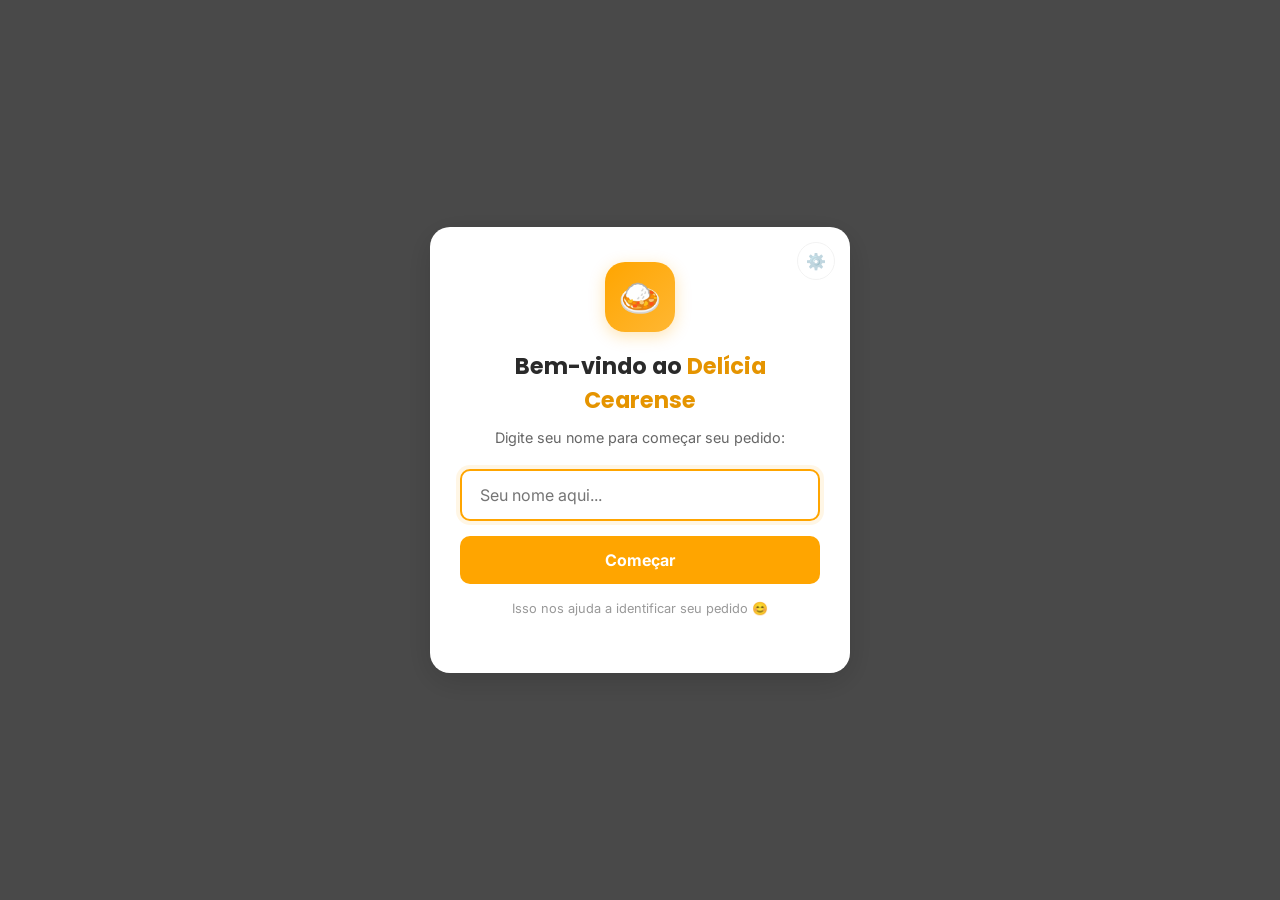
<file: index.html>
<!DOCTYPE html>
<html lang="pt-BR">
<head>
    <meta charset="UTF-8" />
    <meta name="viewport" content="width=device-width, initial-scale=1.0" />
    <title>Delícia Cearense - Self Service</title>
    <link rel="preconnect" href="https://fonts.googleapis.com">
    <link rel="preconnect" href="https://fonts.gstatic.com" crossorigin>
    <link href="https://fonts.googleapis.com/css2?family=Inter:wght@400;500;600;700;800;900&family=Poppins:wght@600;700;800&display=swap" rel="stylesheet">
    <link rel="stylesheet" href="style.css" />
</head>
<body>
    <!-- Modal de Nome do Cliente -->
    <div id="modal-nome" class="modal-nome">
        <div class="modal-nome-content modal-nome-com-admin">
            <!-- Botão admin no canto superior direito -->
            <a href="admin-login.html" class="admin-access-btn admin-access-modal" title="Área do Restaurante">
                <span class="admin-access-icon">⚙️</span>
            </a>
            
            <div class="modal-logo-circle">🍛</div>
            <h2>Bem-vindo ao <span>Delícia Cearense</span></h2>
            <p>Digite seu nome para começar seu pedido:</p>
            <input type="text" id="input-nome" placeholder="Seu nome aqui..." autofocus>
            <button onclick="salvarNome()" class="btn-confirmar-nome">Começar</button>
            <p style="font-size:0.8rem;color:#999;margin-top:15px;">
                Isso nos ajuda a identificar seu pedido 😊
            </p>
        </div>
    </div>

    <!-- Modal para Nome da Marmita -->
    <div id="modal-nome-marmita" class="modal-nome" style="display:none;">
        <div class="modal-nome-content">
            <h2>🍱 Nome da Marmita</h2>
            <p>Dê um nome para identificar esta marmita:</p>
            <input type="text" id="input-nome-marmita" placeholder="Ex: Marmita do João" autofocus>
            <div style="display:flex;gap:10px;margin-top:10px;">
                <button onclick="confirmarNomeMarmita()" class="btn-confirmar-nome" style="flex:2;">Confirmar</button>
                <button onclick="fecharModalNomeMarmita()" class="btn-cancelar-nome" style="flex:1;">Cancelar</button>
            </div>
        </div>
    </div>

    <!-- Modal de Confirmação -->
    <div id="modal-confirmacao" class="modal-nome" style="display:none;">
        <div class="modal-nome-content">
            <h2 id="confirmacao-titulo">❓ Tem certeza?</h2>
            <p id="confirmacao-mensagem">Deseja continuar?</p>
            <div style="display:flex;gap:10px;margin-top:10px;">
                <button id="confirmacao-sim" class="btn-confirmar-nome" style="flex:1;">Sim</button>
                <button id="confirmacao-nao" class="btn-cancelar-nome" style="flex:1;">Não</button>
            </div>
        </div>
    </div>

    <!-- Modal de Identificação (Empresa/Pessoa) -->
    <div id="modal-identificacao" class="modal-nome" style="display:none;">
        <div class="modal-nome-content modal-identificacao-content">
            <div class="identificacao-icone">💳</div>
            <h2>Como você vai pagar?</h2>
            <p>Escolha uma opção para continuar:</p>
            <div class="opcoes-pagamento">
                <button onclick="selecionarTipoPagamento('pessoa')" class="btn-opcao-pagamento">
                    <span class="opcao-icone">👤</span>
                    <span class="opcao-texto">
                        <strong>Pessoa Física</strong>
                        <small>Pagar na hora</small>
                    </span>
                </button>
                <button onclick="selecionarTipoPagamento('empresa')" class="btn-opcao-pagamento empresa">
                    <span class="opcao-icone">🏢</span>
                    <span class="opcao-texto">
                        <strong>Empresa</strong>
                        <small>Cobrança depois</small>
                    </span>
                </button>
            </div>
        </div>
    </div>

    <!-- Modal de Empresa -->
    <div id="modal-empresa" class="modal-nome" style="display:none;">
        <div class="modal-nome-content">
            <h2>🏢 Identificação da Empresa</h2>
            <p>Selecione sua empresa e confirme seu nome:</p>
            <div style="text-align:left;margin-top:20px;">
                <label class="modal-label">Empresa:</label>
                <select id="select-empresa-cliente" class="modal-input">
                    <option value="">Selecione sua empresa</option>
                </select>
                <label class="modal-label">Seu Nome:</label>
                <input type="text" id="input-nome-trabalhador" class="modal-input" placeholder="Digite seu nome completo">
            </div>
            <div style="display:flex;gap:10px;margin-top:15px;">
                <button onclick="confirmarEmpresa()" class="btn-confirmar-nome" style="flex:2;">Confirmar</button>
                <button onclick="fecharModalEmpresa()" class="btn-cancelar-nome" style="flex:1;">Cancelar</button>
            </div>
        </div>
    </div>

    <!-- Modal de Pagamento -->
    <div id="modal-pagamento" class="modal-nome" style="display:none;">
        <div class="modal-nome-content modal-pagamento-content">
            <div class="identificacao-icone">💳</div>
            <h2>Forma de Pagamento</h2>
            <p>Como você prefere pagar?</p>
            <div class="opcoes-pagamento">
                <button onclick="selecionarPagamento('Dinheiro')" class="btn-opcao-pagamento">
                    <span class="opcao-icone">💵</span>
                    <span class="opcao-texto">
                        <strong>Dinheiro</strong>
                        <small>Pagar na entrega/retirada</small>
                    </span>
                </button>
                <button onclick="selecionarPagamento('Cartão Débito')" class="btn-opcao-pagamento">
                    <span class="opcao-icone">💳</span>
                    <span class="opcao-texto">
                        <strong>Cartão Débito</strong>
                        <small>Maquininha na entrega</small>
                    </span>
                </button>
                <button onclick="selecionarPagamento('Cartão Crédito')" class="btn-opcao-pagamento">
                    <span class="opcao-icone">💳</span>
                    <span class="opcao-texto">
                        <strong>Cartão Crédito</strong>
                        <small>Maquininha na entrega</small>
                    </span>
                </button>
                <button onclick="selecionarPagamento('PIX')" class="btn-opcao-pagamento">
                    <span class="opcao-icone">📱</span>
                    <span class="opcao-texto">
                        <strong>PIX</strong>
                        <small>QR Code da maquininha</small>
                    </span>
                </button>
                <button onclick="selecionarPagamento('Vale Refeição')" class="btn-opcao-pagamento">
                    <span class="opcao-icone">🎫</span>
                    <span class="opcao-texto">
                        <strong>Vale Refeição</strong>
                        <small>Ticket, Sodexo, Alelo, VR</small>
                    </span>
                </button>
            </div>
        </div>
    </div>

    <!-- Modal de Entrega -->
    <div id="modal-entrega" class="modal-nome" style="display:none;">
        <div class="modal-nome-content modal-entrega-content">
            <div class="identificacao-icone">🛵</div>
            <h2>Como prefere receber?</h2>
            <p>Escolha uma opção:</p>
            <div class="opcoes-pagamento">
                <button onclick="selecionarEntrega('delivery')" class="btn-opcao-pagamento">
                    <span class="opcao-icone">🛵</span>
                    <span class="opcao-texto">
                        <strong>Delivery</strong>
                        <small>Entrega no endereço • Taxa R$ 3,00</small>
                    </span>
                </button>
                <button onclick="selecionarEntrega('retirada')" class="btn-opcao-pagamento empresa">
                    <span class="opcao-icone">🏃</span>
                    <span class="opcao-texto">
                        <strong>Retirar no local</strong>
                        <small>Você busca no restaurante</small>
                    </span>
                </button>
            </div>
        </div>
    </div>

    <!-- Modal de Endereço -->
    <div id="modal-endereco" class="modal-nome" style="display:none;">
        <div class="modal-nome-content">
            <div class="modal-logo-circle" style="background: linear-gradient(135deg, #2196F3, #42A5F5);">📍</div>
            <h2>Endereço de Entrega</h2>
            <p>Digite o endereço completo:</p>
            <div style="text-align:left;">
                <label class="modal-label">Endereço:</label>
                <input type="text" id="input-endereco" class="modal-input" placeholder="Ex: Rua Exemplo, Nº 123">
                
                <label class="modal-label">Bairro:</label>
                <input type="text" id="input-bairro" class="modal-input" placeholder="Ex: Centro">
                
                <label class="modal-label">Referência (opcional):</label>
                <input type="text" id="input-referencia" class="modal-input" placeholder="Ex: Próximo à praça">
            </div>
            <div style="display:flex;gap:10px;margin-top:15px;">
                <button onclick="confirmarEndereco()" class="btn-confirmar-nome" style="flex:2;">Confirmar</button>
                <button onclick="cancelarEndereco()" class="btn-cancelar-nome" style="flex:1;">Voltar</button>
            </div>
        </div>
    </div>

    <!-- CONTEÚDO PRINCIPAL -->
    <div id="conteudo-principal" style="display:none;">
        
        <!-- HEADER LARANJA -->
        <header class="main-header">
            <div class="header-top">
                <div class="header-info">
                    <span>📞 (85) 98965-6293</span>
                    <span class="status-badge">🟢 Aberto agora</span>
                </div>
                <a href="https://wa.me/5585989656293" target="_blank" class="header-whatsapp">
                    <span>💬</span> Encomendar agora
                </a>
            </div>
        </header>

        <!-- BANNER -->
        <div class="banner-restaurante">
            <div class="banner-content">
                <div class="banner-logo">🍛</div>
                <div class="banner-text">
                    <h1>Delícia <span>Cearense</span></h1>
                    <p>Comida caseira • Self-service • Sabor do Nordeste</p>
                </div>
            </div>
        </div>

        <!-- BARRA DE INFO -->
        <div class="info-bar">
            <div class="info-bar-content">
                <div class="info-left">
                    <h2>Olá, <strong id="nome-cliente-header">Cliente</strong>! 👋</h2>
                    <div class="info-tags">
                        <span class="tag">📅 <span id="data-display"></span></span>
                        <span class="tag">🍱 Pequena: R$ <span id="preco-pequena-display">15,00</span></span>
                        <span class="tag">🍱 Grande: R$ <span id="preco-grande-display">20,00</span></span>
                    </div>
                </div>
            </div>
        </div>

        <!-- LAYOUT PRINCIPAL -->
        <div class="main-layout-simple">
            <main id="cardapio-container">
                <div class="loading">Carregando cardápio...</div>
            </main>
        </div>
    </div>

    <!-- CARRINHO FLUTUANTE -->
    <div class="carrinho-flutuante-simple" id="carrinho-flutuante" onclick="abrirCarrinho()" style="display:none;">
        <div class="carrinho-flutuante-info">
            <span class="carrinho-icon">🛒</span>
            <div>
                <strong><span id="carrinho-count">0</span> itens no carrinho</strong>
                <small>Total: R$ <span id="total-carrinho-float">0.00</span></small>
            </div>
        </div>
        <span class="carrinho-flutuante-btn">Ver pedido →</span>
    </div>

    <!-- MODAL CARRINHO ESTILO APP -->
    <div id="modal-carrinho" class="modal-carrinho-app">
        <div class="carrinho-app-container">
            <div class="carrinho-app-header">
                <button class="carrinho-app-voltar" onclick="fecharCarrinho()">←</button>
                <div class="carrinho-app-titulo">
                    <h2>Seu Pedido</h2>
                    <span class="carrinho-app-count" id="carrinho-app-count">0 itens</span>
                </div>
                <button class="carrinho-app-limpar" onclick="limparCarrinho()" title="Limpar tudo">🗑️</button>
            </div>
            <div class="carrinho-app-conteudo" id="carrinho-itens"></div>
            <div class="carrinho-app-footer">
                <div class="carrinho-app-resumo">
                    <div class="resumo-linha">
                        <span>Subtotal</span>
                        <span>R$ <span id="subtotal-carrinho">0.00</span></span>
                    </div>
                    <div class="resumo-linha total">
                        <strong>Total</strong>
                        <strong>R$ <span id="total-carrinho">0.00</span></strong>
                    </div>
                </div>
                <button class="btn-finalizar-app" onclick="finalizarPedido()">
                    <span>Enviar no WhatsApp</span>
                    <span>📱</span>
                </button>
            </div>
        </div>
    </div>

    <!-- RODAPÉ (só aparece depois que o cliente digita o nome) -->
    <footer class="site-footer" id="site-footer" style="display:none;">
        <div class="footer-content">
            <p class="footer-text">
                © 2026 <strong>Delícia Cearense</strong> • Todos os direitos reservados
            </p>
            
            <div class="footer-social">
                <!-- INSTAGRAM -->
                <a href="https://www.instagram.com/delicia_cearense_" 
                   target="_blank" 
                   class="social-btn instagram" 
                   title="Siga no Instagram"
                   rel="noopener noreferrer">
                    <svg width="18" height="18" viewBox="0 0 24 24" fill="currentColor">
                        <path d="M12 2.163c3.204 0 3.584.012 4.85.07 3.252.148 4.771 1.691 4.919 4.919.058 1.265.069 1.645.069 4.849 0 3.205-.012 3.584-.069 4.849-.149 3.225-1.664 4.771-4.919 4.919-1.266.058-1.644.07-4.85.07-3.204 0-3.584-.012-4.849-.07-3.26-.149-4.771-1.699-4.919-4.92-.058-1.265-.07-1.644-.07-4.849 0-3.204.013-3.583.07-4.849.149-3.227 1.664-4.771 4.919-4.919 1.266-.057 1.645-.069 4.849-.069zm0-2.163c-3.259 0-3.667.014-4.947.072-4.358.2-6.78 2.618-6.98 6.98-.059 1.281-.073 1.689-.073 4.948 0 3.259.014 3.668.072 4.948.2 4.358 2.618 6.78 6.98 6.98 1.281.058 1.689.072 4.948.072 3.259 0 3.668-.014 4.948-.072 4.354-.2 6.782-2.618 6.979-6.98.059-1.28.073-1.689.073-4.948 0-3.259-.014-3.667-.072-4.947-.196-4.354-2.617-6.78-6.979-6.98-1.281-.059-1.69-.073-4.949-.073zm0 5.838c-3.403 0-6.162 2.759-6.162 6.162s2.759 6.163 6.162 6.163 6.162-2.759 6.162-6.163c0-3.403-2.759-6.162-6.162-6.162zm0 10.162c-2.209 0-4-1.79-4-4 0-2.209 1.791-4 4-4s4 1.791 4 4c0 2.21-1.791 4-4 4zm6.406-11.845c-.796 0-1.441.645-1.441 1.44s.645 1.44 1.441 1.44c.795 0 1.439-.645 1.439-1.44s-.644-1.44-1.439-1.44z"/>
                    </svg>
                    <span>Instagram</span>
                </a>
                
                <!-- GOOGLE AVALIAÇÕES -->
                <a href="https://share.google/a6Ff0yOl3BRc8FUWV" 
                   target="_blank" 
                   class="social-btn google" 
                   title="Avalie no Google"
                   rel="noopener noreferrer">
                    <svg width="18" height="18" viewBox="0 0 24 24" fill="currentColor">
                        <path d="M12.48 10.92v3.28h7.84c-.24 1.84-.853 3.187-1.787 4.133-1.147 1.147-2.933 2.4-6.053 2.4-4.827 0-8.6-3.893-8.6-8.72s3.773-8.72 8.6-8.72c2.6 0 4.507 1.027 5.907 2.347l2.307-2.307C18.747 1.44 16.133 0 12.48 0 5.867 0 .307 5.387.307 12s5.56 12 12.173 12c3.573 0 6.267-1.173 8.373-3.36 2.16-2.16 2.84-5.213 2.84-7.667 0-.76-.053-1.467-.173-2.053H12.48z"/>
                    </svg>
                    <span>Avaliar</span>
                </a>
                
                <!-- WHATSAPP -->
                <a href="https://wa.me/5585989656293" 
                   target="_blank" 
                   class="social-btn whatsapp" 
                   title="Fale conosco no WhatsApp"
                   rel="noopener noreferrer">
                    <svg width="18" height="18" viewBox="0 0 24 24" fill="currentColor">
                        <path d="M17.472 14.382c-.297-.149-1.758-.867-2.03-.967-.273-.099-.471-.148-.67.15-.197.297-.767.966-.94 1.164-.173.199-.347.223-.644.075-.297-.15-1.255-.463-2.39-1.475-.883-.788-1.48-1.761-1.653-2.059-.173-.297-.018-.458.13-.606.134-.133.298-.347.446-.52.149-.174.198-.298.298-.497.099-.198.05-.371-.025-.52-.075-.149-.669-1.612-.916-2.207-.242-.579-.487-.5-.669-.51-.173-.008-.371-.01-.57-.01-.198 0-.52.074-.792.372-.272.297-1.04 1.016-1.04 2.479 0 1.462 1.065 2.875 1.213 3.074.149.198 2.096 3.2 5.077 4.487.709.306 1.262.489 1.694.625.712.227 1.36.195 1.871.118.571-.085 1.758-.719 2.006-1.413.248-.694.248-1.289.173-1.413-.074-.124-.272-.198-.57-.347m-5.421 7.403h-.004a9.87 9.87 0 01-5.031-1.378l-.361-.214-3.741.982.998-3.648-.235-.374a9.86 9.86 0 01-1.51-5.26c.001-5.45 4.436-9.884 9.888-9.884 2.64 0 5.122 1.03 6.988 2.898a9.825 9.825 0 012.893 6.994c-.003 5.45-4.437 9.884-9.885 9.884m8.413-18.297A11.815 11.815 0 0012.05 0C5.495 0 .16 5.335.157 11.892c0 2.096.547 4.142 1.588 5.945L.057 24l6.305-1.654a11.882 11.882 0 005.683 1.448h.005c6.554 0 11.89-5.335 11.893-11.893a11.821 11.821 0 00-3.48-8.413z"/>
                    </svg>
                    <span>WhatsApp</span>
                </a>
            </div>
            
            <!-- Botão admin minimalista (só ícone) -->
            <a href="admin-login.html" class="admin-access-btn admin-access-minimal" title="Área do Restaurante">
                <span class="admin-access-icon">⚙️</span>
            </a>
        </div>
    </footer>

    <script src="script.js"></script>
</body>
</html>
</file>
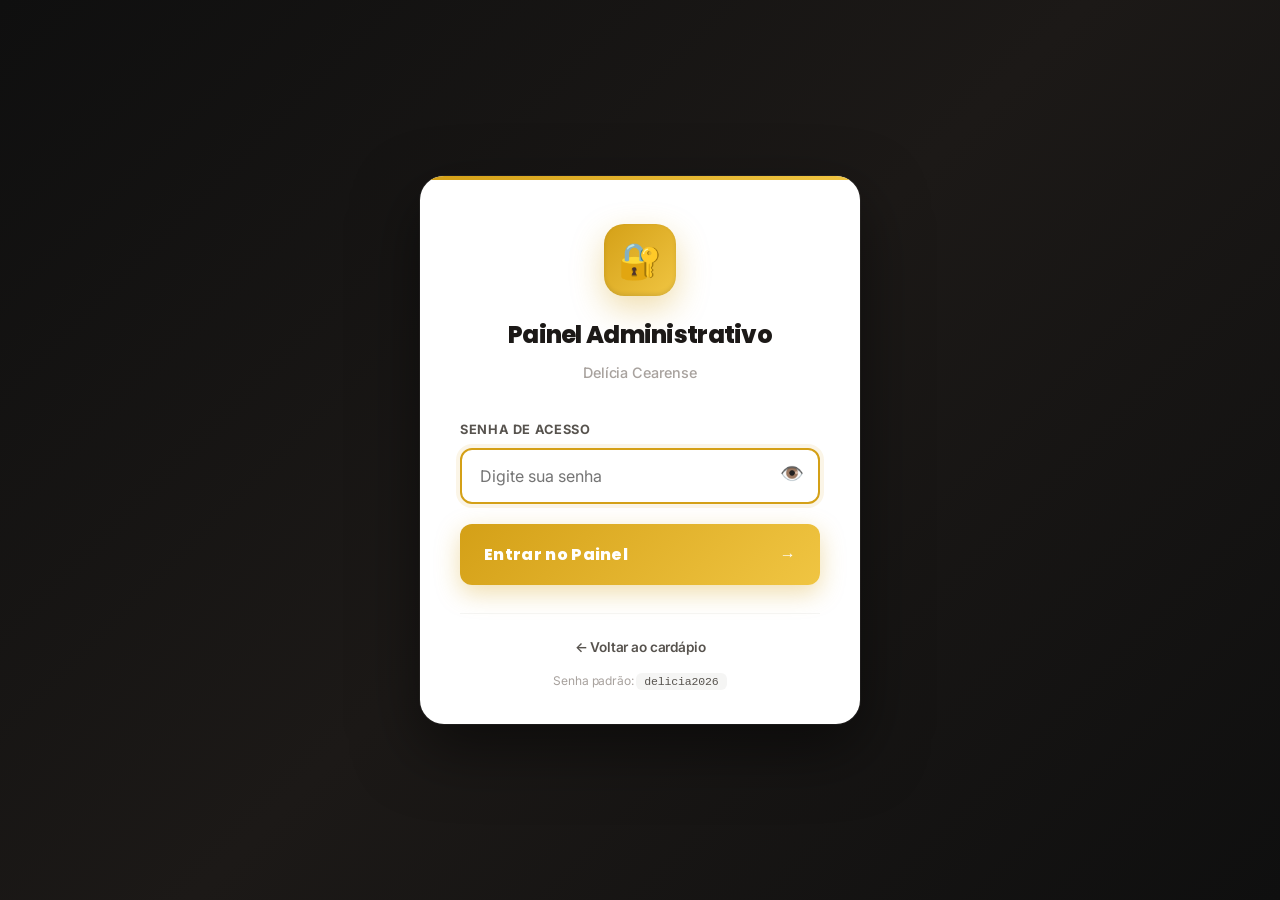
<file: admin-login.html>
<!DOCTYPE html>
<html lang="pt-BR">
<head>
    <meta charset="UTF-8" />
    <meta name="viewport" content="width=device-width, initial-scale=1.0" />
    <title>Login - Painel Administrativo</title>
    <link rel="preconnect" href="https://fonts.googleapis.com">
    <link rel="preconnect" href="https://fonts.gstatic.com" crossorigin>
    <link href="https://fonts.googleapis.com/css2?family=Inter:wght@400;500;600;700;800;900&family=Poppins:wght@600;700;800&display=swap" rel="stylesheet">
    <link rel="stylesheet" href="admin.css" />  <!-- ← ADMIN.CSS AQUI -->
</head>
<body class="login-page">
    <div class="login-container">
        <div class="login-card">
            <div class="login-logo">
                <div class="login-logo-icon">🔐</div>
                <h1>Painel Administrativo</h1>
                <p>Delícia Cearense</p>
            </div>
            
            <form id="login-form" onsubmit="fazerLogin(event)">
                <div class="login-field">
                    <label for="login-senha">Senha de Acesso</label>
                    <input 
                        type="password" 
                        id="login-senha" 
                        placeholder="Digite sua senha" 
                        autocomplete="current-password"
                        autofocus
                        required>
                    <span class="login-toggle-senha" onclick="toggleSenha()">👁️</span>
                </div>
                
                <div id="login-erro" class="login-erro" style="display:none;">
                    ❌ Senha incorreta. Tente novamente.
                </div>
                
                <button type="submit" class="btn-login">
                    <span>Entrar no Painel</span>
                    <span>→</span>
                </button>
            </form>
            
            <div class="login-footer">
                <a href="index.html" class="login-voltar">← Voltar ao cardápio</a>
                <small>Senha padrão: <code>delicia2026</code></small>
            </div>
        </div>
    </div>

    <script>
        // Senha padrão (pode ser alterada depois)
        const SENHA_PADRAO = 'delicia2026';
        
        // Verificar se já está logado
        document.addEventListener('DOMContentLoaded', function() {
            if (sessionStorage.getItem('admin_logado') === 'true') {
                window.location.href = 'admin.html';
            }
        });
        
        // Toggle mostrar/ocultar senha
        function toggleSenha() {
            const input = document.getElementById('login-senha');
            const btn = event.target;
            
            if (input.type === 'password') {
                input.type = 'text';
                btn.textContent = '🙈';
            } else {
                input.type = 'password';
                btn.textContent = '👁️';
            }
        }
        
        // Fazer login
        function fazerLogin(e) {
            e.preventDefault();
            
            const senha = document.getElementById('login-senha').value;
            const erro = document.getElementById('login-erro');
            
            // Pegar senha salva ou usar padrão
            const senhaSalva = localStorage.getItem('admin_senha') || SENHA_PADRAO;
            
            if (senha === senhaSalva) {
                // Login OK
                sessionStorage.setItem('admin_logado', 'true');
                sessionStorage.setItem('admin_login_time', Date.now());
                
                // Animação e redirecionamento
                document.querySelector('.login-card').style.transform = 'scale(0.95)';
                document.querySelector('.login-card').style.opacity = '0';
                
                setTimeout(() => {
                    window.location.href = 'admin.html';
                }, 300);
            } else {
                // Senha errada
                erro.style.display = 'block';
                document.getElementById('login-senha').value = '';
                document.getElementById('login-senha').focus();
                document.querySelector('.login-card').classList.add('shake');
                
                setTimeout(() => {
                    document.querySelector('.login-card').classList.remove('shake');
                }, 500);
            }
        }
    </script>
</body>
</html>
</file>
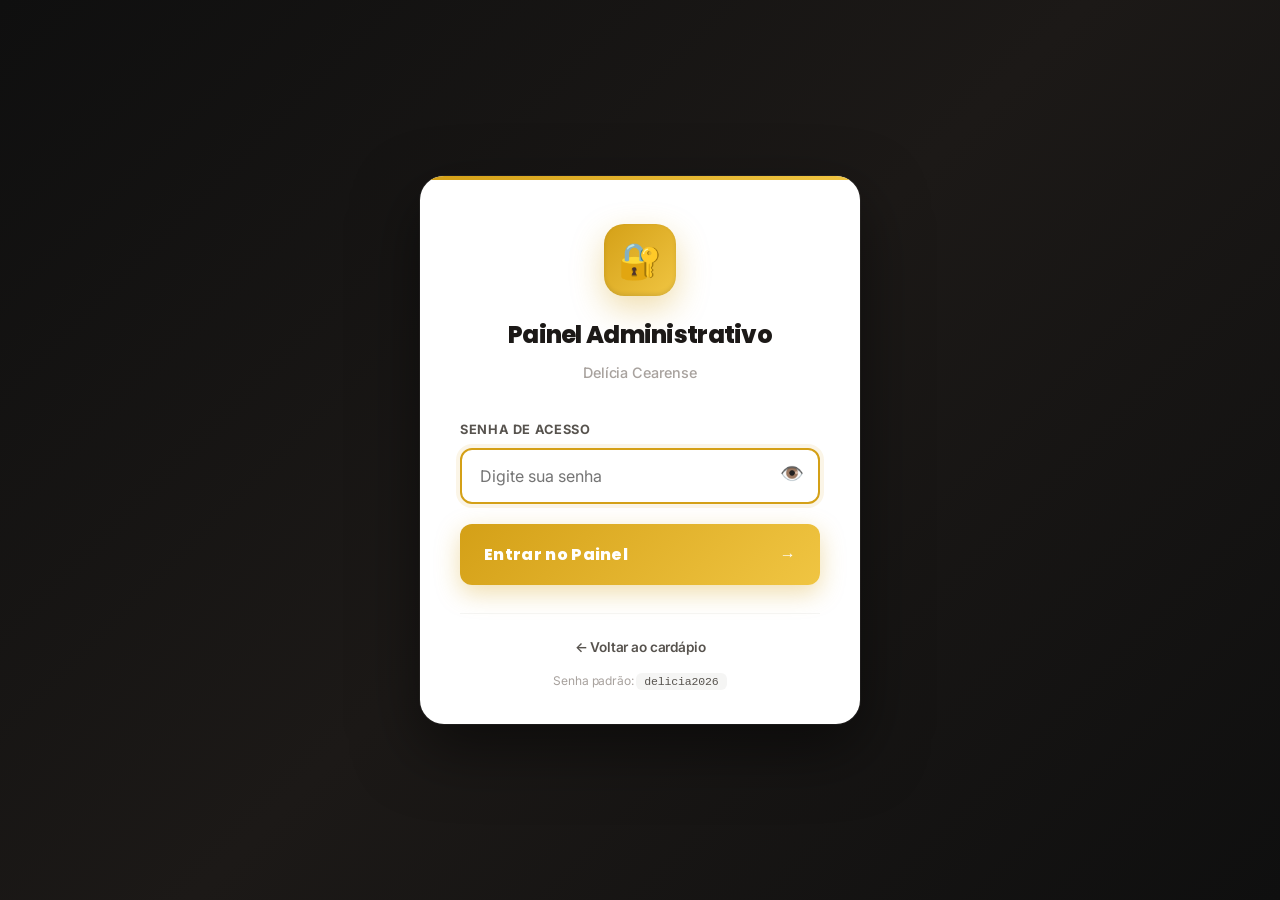
<file: admin.html>
<!DOCTYPE html>
<html lang="pt-BR">
<head>
    <meta charset="UTF-8" />
    <meta name="viewport" content="width=device-width, initial-scale=1.0" />
    <title>Painel Admin - Delícia Cearense</title>
    <link rel="preconnect" href="https://fonts.googleapis.com">
    <link rel="preconnect" href="https://fonts.gstatic.com" crossorigin>
    <link href="https://fonts.googleapis.com/css2?family=Inter:wght@400;500;600;700;800;900&family=Poppins:wght@600;700;800&display=swap" rel="stylesheet">
    <link rel="stylesheet" href="admin.css" />  <!-- ← ADMIN.CSS AQUI -->
    <script>
        if (sessionStorage.getItem('admin_logado') !== 'true') {
            window.location.href = 'admin-login.html';
        }
    </script>
</head>
<body>
    <div class="admin-panel">
        
        <!-- HEADER DO ADMIN -->
        <div class="admin-header">
            <h1>🔧 Painel Administrativo</h1>
            <div class="admin-header-actions">
                <a href="index.html" class="btn-header-action" title="Ver cardápio" target="_blank">🍽️ Ver cardápio</a>
                <button onclick="fazerLogout()" class="btn-header-action danger" title="Sair">🚪 Sair</button>
            </div>
        </div>
        
        <!-- ABAS -->
        <div class="admin-tabs">
            <button class="tab-btn active" onclick="mudarAba('cardapio', this)">📅 Cardápio</button>
            <button class="tab-btn" onclick="mudarAba('empresas', this)">🏢 Empresas</button>
        </div>

        <!-- ========== ABA CARDÁPIO ========== -->
        <div id="aba-cardapio" class="aba-conteudo">
            
            <section class="data-section">
                <h2>📅 Data do Cardápio</h2>
                <p style="color:#666;font-size:0.9rem;margin-bottom:10px;">
                    💡 Selecione uma data no calendário para ver o cardápio daquele dia
                </p>
                <div class="data-form">
                    <div>
                        <label for="data-cardapio">Data:</label>
                        <input type="date" id="data-cardapio" />
                    </div>
                    <button onclick="salvarDataCardapio()" class="btn-reset">🔄 Resetar Cardápio</button>
                    <button onclick="mostrarSeletorDatas()" class="btn-historico">📋 Ver Dias Anteriores</button>
                </div>
                <p id="data-atual-display" style="margin-top:10px;color:#666;"></p>
                <small style="color:#999;">* Cardápios com mais de 7 dias são automaticamente removidos</small>
            </section>

            <section class="precos-section">
                <h2>💰 Preços das Marmitas</h2>
                <div class="precos-form">
                    <div>
                        <label for="preco-pequena">Marmita Pequena (R$):</label>
                        <input type="number" id="preco-pequena" step="0.01" value="15.00" />
                    </div>
                    <div>
                        <label for="preco-grande">Marmita Grande (R$):</label>
                        <input type="number" id="preco-grande" step="0.01" value="20.00" />
                    </div>
                    <button onclick="salvarPrecos()">Salvar Preços</button>
                </div>
            </section>

            <div id="seletor-datas" style="display:none;">
                <h3>📋 Histórico de Cardápios (últimos 7 dias)</h3>
                <div id="lista-datas"></div>
                <button onclick="fecharSeletorDatas()" class="btn-fechar-historico">Fechar</button>
            </div>

            <section class="form-section">
                <h2>Adicionar Novo Item</h2>
                <form id="item-form">
                    <input type="hidden" id="item-id" />
                    <div>
                        <label for="nome">Nome do Item: <span style="color:red;">*</span></label>
                        <input type="text" id="nome" required />
                    </div>
                    <div>
                        <label for="descricao">Descrição: <span style="color:#999;font-weight:normal;">(opcional)</span></label>
                        <textarea id="descricao" placeholder="Digite uma descrição para o item (opcional)"></textarea>
                    </div>
                    <div>
                        <label for="categoria">Categoria: <span style="color:red;">*</span></label>
                        <select id="categoria" required>
                            <option value="guarnicao">🍚 Guarnição</option>
                            <option value="saladas">🥗 Saladas</option>
                            <option value="proteinas">🥩 Proteínas</option>
                            <option value="bebidas">🥤 Bebidas</option>
                        </select>
                    </div>
                    <div id="preco-item-container" style="display:none;">
                        <label for="preco-item">Preço da Bebida (R$): <span style="color:red;">*</span></label>
                        <input type="number" id="preco-item" step="0.01" placeholder="Ex: 6.00" />
                        <small style="color:#666;display:block;margin-top:5px;">Preço individual da bebida</small>
                    </div>
                    <button type="submit">Salvar Item</button>
                </form>
            </section>

            <section class="items-list">
                <h2>Itens do Cardápio</h2>
                <div id="items-container"></div>
            </section>
        </div>

        <!-- ========== ABA EMPRESAS ========== -->
        <div id="aba-empresas" class="aba-conteudo" style="display:none;">
            
            <section class="form-section">
                <h2>🏢 Cadastrar Empresa</h2>
                <form id="empresa-form">
                    <input type="hidden" id="empresa-id" />
                    <div>
                        <label for="nome-empresa">Nome da Empresa: <span style="color:red;">*</span></label>
                        <input type="text" id="nome-empresa" required placeholder="Ex: Construtora XYZ" />
                    </div>
                    <div>
                        <label for="tipo-pagamento">Tipo de Pagamento: <span style="color:red;">*</span></label>
                        <select id="tipo-pagamento" required>
                            <option value="semanal">📅 Semanal (toda segunda)</option>
                            <option value="mensal">📆 Mensal (fim do mês)</option>
                        </select>
                    </div>
                    <button type="submit">Salvar Empresa</button>
                </form>
            </section>

            <section class="form-section">
                <h2>✏️ Ajuste Manual de Trabalhador</h2>
                <p class="form-info-text">
                    💡 Os trabalhadores são cadastrados <strong>automaticamente</strong> quando o cliente faz o pedido como empresa. 
                    Use este formulário apenas para <strong>ajustar valores manualmente</strong>.
                </p>
                <form id="trabalhador-form">
                    <input type="hidden" id="trabalhador-id" />
                    <div>
                        <label for="empresa-trabalhador">Empresa: <span style="color:red;">*</span></label>
                        <select id="empresa-trabalhador" required>
                            <option value="">Selecione uma empresa</option>
                        </select>
                    </div>
                    <div>
                        <label for="nome-trabalhador">Nome do Trabalhador: <span style="color:red;">*</span></label>
                        <input type="text" id="nome-trabalhador" required placeholder="Ex: João Silva" />
                    </div>
                    <div>
                        <label for="valor-trabalhador">Valor Gasto (R$): <span style="color:red;">*</span></label>
                        <input type="number" id="valor-trabalhador" step="0.01" required placeholder="Ex: 25.00" />
                    </div>
                    <div class="form-botoes">
                        <button type="submit">Salvar Ajuste</button>
                        <button type="button" onclick="limparFormularioTrabalhador()" class="btn-limpar-form">Limpar</button>
                    </div>
                </form>
            </section>

            <section class="items-list">
                <h2>📋 Empresas Cadastradas</h2>
                <div id="empresas-container"></div>
            </section>
        </div>
    </div>

    <script>
    function fazerLogout() {
        if (confirm('Deseja realmente sair do painel?')) {
            sessionStorage.removeItem('admin_logado');
            sessionStorage.removeItem('admin_login_time');
            window.location.href = 'admin-login.html';
        }
    }
    </script>
    <script src="admin.js"></script>
</body>
</html>
</file>
<file: style.css>
/* ============================================
   🍛 DELÍCIA CEARENSE - CARDÁPIO
   ============================================ */

/* ===== RESET ===== */
* { margin: 0; padding: 0; box-sizing: border-box; }

:root {
    --orange: #FFA500;
    --orange-dark: #E59400;
    --orange-light: #FFB733;
    --orange-pale: #FFF6E5;
    
    --yellow: #FFD700;
    --black: #1A1A1A;
    --black-soft: #2A2A2A;
    
    --green: #25D366;
    --green-dark: #128C7E;
    --red: #E53935;
    --blue: #2196F3;
    
    --bg: #F5F5F5;
    --bg-white: #FFFFFF;
    
    --text: #2A2A2A;
    --text-secondary: #666;
    --text-muted: #999;
    
    --border: #E5E5E5;
    --border-light: #F0F0F0;
    
    --shadow-sm: 0 1px 3px rgba(0,0,0,0.08);
    --shadow: 0 2px 8px rgba(0,0,0,0.1);
    --shadow-md: 0 4px 16px rgba(0,0,0,0.12);
    --shadow-lg: 0 8px 32px rgba(0,0,0,0.15);
    --shadow-orange: 0 4px 16px rgba(255, 165, 0, 0.3);
}

body {
    font-family: 'Inter', -apple-system, BlinkMacSystemFont, sans-serif;
    background: var(--bg);
    color: var(--text);
    line-height: 1.5;
    -webkit-font-smoothing: antialiased;
    min-height: 100vh;
    display: flex;
    flex-direction: column;
}

/* ============================================
   HEADER LARANJA
   ============================================ */
.main-header {
    background: var(--orange);
    padding: 10px 20px;
    position: sticky;
    top: 0;
    z-index: 100;
    box-shadow: var(--shadow);
}

.header-top {
    max-width: 1200px;
    margin: 0 auto;
    display: flex;
    justify-content: space-between;
    align-items: center;
    gap: 15px;
}

.header-info {
    display: flex;
    align-items: center;
    gap: 15px;
    color: white;
    font-weight: 600;
    font-size: 0.9rem;
    flex-wrap: wrap;
}

.status-badge {
    background: rgba(255,255,255,0.2);
    padding: 4px 12px;
    border-radius: 20px;
    font-size: 0.8rem;
}

.header-whatsapp {
    background: white;
    color: var(--orange-dark);
    padding: 8px 18px;
    border-radius: 8px;
    text-decoration: none;
    font-weight: 700;
    font-size: 0.85rem;
    display: inline-flex;
    align-items: center;
    gap: 6px;
    transition: all 0.2s;
    box-shadow: 0 2px 8px rgba(0,0,0,0.1);
}

.header-whatsapp:hover {
    transform: translateY(-2px);
    box-shadow: 0 4px 12px rgba(0,0,0,0.15);
}

/* ============================================
   BANNER
   ============================================ */
.banner-restaurante {
    background: linear-gradient(135deg, var(--orange) 0%, var(--orange-light) 100%);
    padding: 30px 20px;
}

.banner-content {
    max-width: 1200px;
    margin: 0 auto;
    display: flex;
    align-items: center;
    gap: 20px;
}

.banner-logo {
    width: 80px;
    height: 80px;
    background: white;
    border-radius: 20px;
    display: flex;
    align-items: center;
    justify-content: center;
    font-size: 2.5rem;
    box-shadow: 0 8px 24px rgba(0,0,0,0.15);
    flex-shrink: 0;
}

.banner-text h1 {
    font-family: 'Poppins', sans-serif;
    font-size: 2rem;
    font-weight: 800;
    color: white;
    line-height: 1.1;
    margin-bottom: 5px;
    text-shadow: 0 2px 8px rgba(0,0,0,0.15);
}

.banner-text h1 span { color: var(--yellow); }

.banner-text p {
    color: rgba(255,255,255,0.95);
    font-size: 0.9rem;
    font-weight: 500;
}

/* ============================================
   INFO BAR
   ============================================ */
.info-bar {
    background: white;
    border-bottom: 2px solid var(--border);
    padding: 15px 20px;
    box-shadow: var(--shadow-sm);
}

.info-bar-content {
    max-width: 1200px;
    margin: 0 auto;
}

.info-left h2 {
    font-family: 'Poppins', sans-serif;
    font-size: 1.2rem;
    font-weight: 700;
    color: var(--text);
    margin-bottom: 10px;
}

.info-left h2 strong { color: var(--orange-dark); }

.info-tags {
    display: flex;
    gap: 10px;
    flex-wrap: wrap;
}

.tag {
    background: var(--orange-pale);
    color: var(--orange-dark);
    padding: 6px 14px;
    border-radius: 20px;
    font-size: 0.82rem;
    font-weight: 600;
    display: inline-flex;
    align-items: center;
    gap: 5px;
}

/* ============================================
   LAYOUT PRINCIPAL
   ============================================ */
.main-layout-simple {
    max-width: 1200px;
    margin: 0 auto;
    padding: 20px;
    width: 100%;
    flex: 1;
}

.loading {
    text-align: center;
    padding: 60px;
    font-size: 1.1rem;
    color: var(--text-muted);
}

/* ============================================
   AVISOS
   ============================================ */
.aviso-marmita {
    background: white;
    border-left: 4px solid var(--orange);
    padding: 15px 20px;
    border-radius: 10px;
    margin-bottom: 20px;
    box-shadow: var(--shadow-sm);
}

.aviso-marmita p {
    margin: 4px 0;
    color: var(--text-secondary);
    font-size: 0.85rem;
    line-height: 1.5;
}

.aviso-marmita p strong {
    color: var(--orange-dark);
    font-weight: 700;
}

.aviso-limite {
    background: #FFF8E5;
    border: 1px solid #FFE4A0;
    color: #8A5A00;
    padding: 10px 16px;
    border-radius: 8px;
    margin-bottom: 15px;
    font-weight: 600;
    font-size: 0.85rem;
}

/* ============================================
   BANNER MARMITAS
   ============================================ */
.banner-marmitas {
    background: linear-gradient(135deg, var(--orange), var(--orange-light));
    padding: 15px 20px;
    border-radius: 12px;
    margin-bottom: 20px;
    box-shadow: var(--shadow-orange);
    color: white;
}

.banner-marmitas h3 {
    color: white;
    margin-bottom: 10px;
    font-size: 0.95rem;
    font-weight: 700;
}

.lista-marmitas-mini {
    display: flex;
    flex-wrap: wrap;
    gap: 6px;
    margin: 8px 0;
}

.mini-marmita {
    background: rgba(255,255,255,0.25);
    padding: 6px 14px;
    border-radius: 20px;
    border: 1px solid rgba(255,255,255,0.35);
    font-size: 0.8rem;
    cursor: pointer;
    transition: all 0.2s;
    display: inline-flex;
    align-items: center;
    gap: 5px;
    color: white;
    font-weight: 500;
}

.mini-marmita:hover {
    background: rgba(255,255,255,0.4);
    transform: translateY(-2px);
}

.mini-marmita small {
    color: rgba(255,255,255,0.85);
    font-size: 0.72rem;
}

.btn-ver-carrinho {
    background: white;
    color: var(--orange-dark);
    border: none;
    padding: 8px 18px;
    border-radius: 8px;
    font-weight: 700;
    cursor: pointer;
    transition: all 0.2s;
    margin-top: 8px;
    font-size: 0.82rem;
    font-family: inherit;
}

.btn-ver-carrinho:hover {
    transform: translateY(-2px);
    box-shadow: 0 4px 12px rgba(0,0,0,0.15);
}

/* ============================================
   MARMITA ATUAL
   ============================================ */
.marmita-atual {
    background: white;
    padding: 18px 20px;
    border-radius: 12px;
    margin: 20px 0;
    box-shadow: var(--shadow);
    border: 2px solid var(--orange);
}

.marmita-header {
    display: flex;
    align-items: center;
    gap: 10px;
    margin-bottom: 12px;
    flex-wrap: wrap;
}

.marmita-header h3 {
    margin: 0;
    color: var(--text);
    font-size: 1.05rem;
    font-weight: 700;
    font-family: 'Poppins', sans-serif;
}

.btn-editar-nome {
    background: var(--orange-pale);
    border: none;
    border-radius: 8px;
    font-size: 0.9rem;
    cursor: pointer;
    padding: 5px 10px;
    transition: all 0.2s;
}

.btn-editar-nome:hover { background: var(--orange); }

.itens-marmita-atual {
    display: flex;
    flex-wrap: wrap;
    gap: 5px;
    margin-bottom: 10px;
}

.marmita-acoes {
    margin-top: 12px;
    display: flex;
    gap: 10px;
    flex-wrap: wrap;
}

.badge-item {
    background: #F0F0F0;
    color: var(--text-secondary);
    padding: 5px 12px;
    border-radius: 20px;
    font-size: 0.78rem;
    display: inline-block;
    margin: 3px;
    font-weight: 500;
}

.badge-item.proteinas {
    background: #FFEBE8;
    color: #B8402D;
}

.badge-item.bebidas {
    background: #E8F0FA;
    color: #2A5A8F;
}

.badge-proteinas {
    font-size: 0.72rem;
    padding: 4px 12px;
    border-radius: 20px;
    font-weight: 700;
    margin-left: auto;
}

.badge-proteinas.limite-normal {
    background: #E8F5EE;
    color: var(--green-dark);
}

.badge-proteinas.limite-atingido {
    background: #FFEBE8;
    color: var(--red);
    animation: pulse 1.5s infinite;
}

@keyframes pulse {
    0%, 100% { transform: scale(1); }
    50% { transform: scale(1.05); }
}

/* ============================================
   BOTÕES
   ============================================ */
.btn-finalizar-marmita {
    background: var(--orange);
    color: white;
    border: none;
    padding: 10px 22px;
    border-radius: 8px;
    font-weight: 700;
    cursor: pointer;
    transition: all 0.2s;
    font-size: 0.88rem;
    font-family: inherit;
}

.btn-finalizar-marmita:hover:not(:disabled) {
    background: var(--orange-dark);
    transform: translateY(-2px);
}

.btn-finalizar-marmita:disabled {
    background: #CCC;
    color: #999;
    cursor: not-allowed;
}

.btn-cancelar-marmita {
    background: transparent;
    color: var(--red);
    border: 2px solid #FFD0C8;
    padding: 8px 20px;
    border-radius: 8px;
    font-weight: 700;
    cursor: pointer;
    transition: all 0.2s;
    font-size: 0.88rem;
    font-family: inherit;
}

.btn-cancelar-marmita:hover:not(:disabled) {
    background: #FFEBE8;
    border-color: var(--red);
}

.btn-criar-marmita {
    text-align: center;
    margin: 25px 0;
}

.btn-nova-marmita {
    background: var(--orange);
    color: white;
    border: none;
    padding: 14px 35px;
    border-radius: 30px;
    font-size: 1rem;
    font-weight: 700;
    cursor: pointer;
    transition: all 0.3s;
    box-shadow: var(--shadow-orange);
    font-family: 'Poppins', sans-serif;
}

.btn-nova-marmita:hover {
    background: var(--orange-dark);
    transform: translateY(-3px);
    box-shadow: 0 8px 24px rgba(255, 165, 0, 0.4);
}

/* ============================================
   CATEGORIAS E CARDS
   ============================================ */
.categoria-section { margin-bottom: 30px; }

.categoria-titulo {
    font-family: 'Poppins', sans-serif;
    font-size: 1.15rem;
    color: var(--text);
    padding-bottom: 10px;
    margin-bottom: 15px;
    font-weight: 700;
    display: flex;
    align-items: center;
    gap: 8px;
    border-bottom: 2px solid var(--border);
    position: relative;
}

.categoria-titulo::after {
    content: '';
    position: absolute;
    bottom: -2px;
    left: 0;
    width: 50px;
    height: 2px;
    background: var(--orange);
}

.categoria-titulo.guarnicao::after { background: var(--orange); }
.categoria-titulo.saladas::after { background: var(--green-dark); }
.categoria-titulo.proteinas::after { background: var(--red); }
.categoria-titulo.bebidas::after { background: var(--blue); }

.cardapio-grid {
    display: grid;
    grid-template-columns: repeat(auto-fill, minmax(260px, 1fr));
    gap: 12px;
}

.card-item {
    background: white;
    border-radius: 10px;
    padding: 14px;
    box-shadow: var(--shadow-sm);
    transition: all 0.2s ease;
    display: flex;
    flex-direction: column;
    border: 1px solid var(--border-light);
    cursor: pointer;
}

.card-item:hover {
    transform: translateY(-2px);
    box-shadow: var(--shadow-md);
    border-color: var(--orange);
}

.card-item.selecionado {
    border: 2px solid var(--orange);
    background: var(--orange-pale);
    box-shadow: 0 0 0 3px rgba(255, 165, 0, 0.15), var(--shadow);
}

.card-item.bloqueado {
    opacity: 0.5;
    cursor: not-allowed;
    border: 1.5px dashed var(--border);
}

.card-item.bloqueado:hover {
    transform: none;
    box-shadow: var(--shadow-sm);
    border-color: var(--border-light);
    background: white;
}

.card-item .categoria-label { display: none; }

.card-item h3 {
    color: var(--text);
    margin-bottom: 4px;
    font-size: 0.95rem;
    font-weight: 700;
    line-height: 1.3;
}

.card-item .descricao {
    color: var(--text-secondary);
    margin-bottom: 10px;
    flex-grow: 1;
    font-size: 0.8rem;
    line-height: 1.4;
}

.preco-item {
    font-size: 1rem;
    font-weight: 800;
    color: var(--orange-dark);
    margin: 6px 0 4px;
    font-family: 'Poppins', sans-serif;
}

.card-item .check-indicator {
    margin-top: auto;
    padding-top: 10px;
    font-size: 0.75rem;
    color: var(--text-muted);
    font-weight: 600;
    border-top: 1px dashed var(--border-light);
    display: flex;
    align-items: center;
    gap: 4px;
}

.card-item.selecionado .check-indicator {
    color: var(--orange-dark);
    font-weight: 700;
}

/* ============================================
   CARRINHO FLUTUANTE
   ============================================ */
.carrinho-flutuante-simple {
    position: fixed;
    bottom: 20px;
    right: 20px;
    left: 20px;
    max-width: 500px;
    margin-left: auto;
    background: linear-gradient(135deg, var(--orange), var(--orange-light));
    color: white;
    padding: 14px 20px;
    border-radius: 14px;
    box-shadow: 0 8px 32px rgba(255, 165, 0, 0.5);
    z-index: 999;
    cursor: pointer;
    display: flex;
    align-items: center;
    justify-content: space-between;
    gap: 15px;
    transition: all 0.25s ease;
    animation: slideUp 0.4s ease;
}

.carrinho-flutuante-simple:hover {
    transform: translateY(-4px);
    box-shadow: 0 12px 40px rgba(255, 165, 0, 0.6);
}

.carrinho-flutuante-simple:active {
    transform: scale(0.98);
}

.carrinho-flutuante-info {
    display: flex;
    align-items: center;
    gap: 12px;
}

.carrinho-icon {
    font-size: 1.6rem;
    background: rgba(255,255,255,0.2);
    width: 44px;
    height: 44px;
    display: flex;
    align-items: center;
    justify-content: center;
    border-radius: 12px;
    flex-shrink: 0;
}

.carrinho-flutuante-info strong {
    display: block;
    font-size: 0.92rem;
    font-weight: 700;
    line-height: 1.2;
}

.carrinho-flutuante-info small {
    font-size: 0.78rem;
    opacity: 0.95;
    font-weight: 500;
}

.carrinho-flutuante-btn {
    font-weight: 800;
    font-size: 0.88rem;
    background: white;
    color: var(--orange-dark);
    padding: 8px 16px;
    border-radius: 8px;
    white-space: nowrap;
    transition: all 0.2s;
}

.carrinho-flutuante-simple:hover .carrinho-flutuante-btn {
    background: var(--yellow);
    transform: translateX(2px);
}

/* ============================================
   MODAIS
   ============================================ */
.modal {
    display: none;
    position: fixed;
    z-index: 2000;
    left: 0;
    top: 0;
    width: 100%;
    height: 100%;
    background: rgba(0,0,0,0.6);
    animation: fadeIn 0.2s;
    overflow-y: auto;
    padding: 20px;
}

.modal-content {
    background: white;
    margin: 30px auto;
    padding: 25px;
    border-radius: 16px;
    max-width: 600px;
    width: 100%;
    animation: slideUp 0.3s;
    box-shadow: var(--shadow-lg);
}

.modal-content h2 {
    color: var(--text);
    margin-bottom: 18px;
    font-family: 'Poppins', sans-serif;
    font-size: 1.2rem;
    font-weight: 700;
}

.fechar {
    float: right;
    font-size: 1.6rem;
    cursor: pointer;
    color: var(--text-muted);
    transition: all 0.2s;
    line-height: 1;
    width: 30px;
    height: 30px;
    display: flex;
    align-items: center;
    justify-content: center;
    border-radius: 50%;
}

.fechar:hover {
    color: var(--orange-dark);
    background: var(--orange-pale);
}

/* ============================================
   MODAL NOME
   ============================================ */
.modal-nome {
    position: fixed;
    z-index: 9999;
    left: 0;
    top: 0;
    width: 100%;
    height: 100%;
    background: rgba(0,0,0,0.7);
    display: none;
    justify-content: center;
    align-items: center;
    animation: fadeIn 0.3s;
    padding: 20px;
}

.modal-nome-content {
    background: white;
    padding: 35px 30px;
    border-radius: 20px;
    max-width: 420px;
    width: 100%;
    text-align: center;
    box-shadow: var(--shadow-lg);
    animation: slideUp 0.3s;
}

.modal-logo-circle {
    width: 70px;
    height: 70px;
    background: linear-gradient(135deg, var(--orange), var(--orange-light));
    border-radius: 20px;
    display: flex;
    align-items: center;
    justify-content: center;
    font-size: 2.2rem;
    margin: 0 auto 18px;
    box-shadow: var(--shadow-orange);
}

.modal-nome-content h2 {
    color: var(--text);
    margin-bottom: 10px;
    font-size: 1.4rem;
    font-weight: 700;
    font-family: 'Poppins', sans-serif;
}

.modal-nome-content h2 span { color: var(--orange-dark); }

.modal-nome-content p {
    color: var(--text-secondary);
    margin-bottom: 20px;
    font-size: 0.9rem;
}

.modal-nome-content input {
    width: 100%;
    padding: 14px 18px;
    border: 2px solid var(--border);
    border-radius: 10px;
    font-size: 1rem;
    margin-bottom: 15px;
    transition: all 0.2s;
    font-family: inherit;
    background: var(--bg);
}

.modal-nome-content input:focus {
    outline: none;
    border-color: var(--orange);
    background: white;
    box-shadow: 0 0 0 4px rgba(255, 165, 0, 0.1);
}

.modal-label {
    display: block;
    margin-bottom: 6px;
    font-weight: 600;
    color: var(--text);
    font-size: 0.85rem;
}

.modal-input {
    width: 100%;
    padding: 12px 16px;
    border: 2px solid var(--border);
    border-radius: 10px;
    font-size: 0.95rem;
    margin-bottom: 15px;
    font-family: inherit;
    background: var(--bg);
    transition: all 0.2s;
}

.modal-input:focus {
    outline: none;
    border-color: var(--orange);
    background: white;
    box-shadow: 0 0 0 4px rgba(255, 165, 0, 0.1);
}

.btn-confirmar-nome {
    background: var(--orange);
    color: white;
    border: none;
    padding: 14px 30px;
    border-radius: 10px;
    font-size: 1rem;
    font-weight: 700;
    cursor: pointer;
    transition: all 0.2s;
    width: 100%;
    font-family: inherit;
}

.btn-confirmar-nome:hover {
    background: var(--orange-dark);
    transform: translateY(-2px);
    box-shadow: var(--shadow-orange);
}

.btn-cancelar-nome {
    background: var(--bg);
    color: var(--text-secondary);
    border: 2px solid var(--border);
    padding: 14px 20px;
    border-radius: 10px;
    font-size: 1rem;
    font-weight: 600;
    cursor: pointer;
    transition: all 0.2s;
    font-family: inherit;
}

.btn-cancelar-nome:hover {
    background: #F0F0F0;
    color: var(--text);
}

/* ============================================
   MODAL IDENTIFICAÇÃO
   ============================================ */
.modal-identificacao-content {
    padding: 35px 28px;
    max-width: 440px;
}

.identificacao-icone {
    font-size: 2.8rem;
    margin-bottom: 12px;
    display: block;
    animation: bounce 2s infinite;
}

@keyframes bounce {
    0%, 100% { transform: translateY(0); }
    50% { transform: translateY(-8px); }
}

.opcoes-pagamento {
    display: flex;
    flex-direction: column;
    gap: 10px;
}

.btn-opcao-pagamento {
    display: flex;
    align-items: center;
    gap: 14px;
    background: var(--bg);
    border: 2px solid var(--border);
    color: var(--text);
    padding: 16px 20px;
    border-radius: 12px;
    font-size: 1rem;
    cursor: pointer;
    transition: all 0.25s ease;
    text-align: left;
    width: 100%;
    font-family: inherit;
    position: relative;
    overflow: hidden;
}

.btn-opcao-pagamento::before {
    content: '';
    position: absolute;
    left: 0;
    top: 0;
    height: 100%;
    width: 4px;
    background: var(--orange);
    transition: width 0.25s ease;
}

.btn-opcao-pagamento.empresa::before { background: var(--green-dark); }

.btn-opcao-pagamento:hover {
    background: white;
    border-color: var(--orange);
    transform: translateY(-2px);
    box-shadow: 0 6px 20px rgba(255, 165, 0, 0.15);
}

.btn-opcao-pagamento:hover::before { width: 6px; }

.btn-opcao-pagamento.empresa:hover {
    border-color: var(--green-dark);
    box-shadow: 0 6px 20px rgba(37, 211, 102, 0.15);
}

.opcao-icone {
    font-size: 1.6rem;
    width: 46px;
    height: 46px;
    display: flex;
    align-items: center;
    justify-content: center;
    background: white;
    border-radius: 10px;
    box-shadow: var(--shadow-sm);
    flex-shrink: 0;
}

.opcao-texto {
    display: flex;
    flex-direction: column;
    gap: 3px;
    flex: 1;
}

.opcao-texto strong {
    color: var(--text);
    font-size: 1rem;
    font-weight: 700;
}

.opcao-texto small {
    color: var(--text-muted);
    font-size: 0.8rem;
    font-weight: 400;
}

.btn-opcao-pagamento:hover .opcao-texto strong { color: var(--orange-dark); }
.btn-opcao-pagamento.empresa:hover .opcao-texto strong { color: var(--green-dark); }

.btn-opcao-pagamento::after {
    content: '→';
    font-size: 1.2rem;
    color: var(--text-muted);
    transition: all 0.25s ease;
}

.btn-opcao-pagamento:hover::after {
    color: var(--orange-dark);
    transform: translateX(5px);
}

.btn-opcao-pagamento.empresa:hover::after { color: var(--green-dark); }

/* ============================================
   🛒 MODAL CARRINHO ESTILO APP
   ============================================ */
.modal-carrinho-app {
    display: none;
    position: fixed;
    z-index: 2500;
    left: 0;
    top: 0;
    width: 100%;
    height: 100%;
    background: rgba(0, 0, 0, 0.7);
    backdrop-filter: blur(8px);
    -webkit-backdrop-filter: blur(8px);
    animation: fadeIn 0.2s ease;
    padding: 0;
    overflow: hidden;
}

.modal-carrinho-app.ativo {
    display: flex;
    align-items: flex-end;
    justify-content: center;
}

.carrinho-app-container {
    background: white;
    width: 100%;
    max-width: 500px;
    height: 90vh;
    max-height: 750px;
    border-radius: 24px 24px 0 0;
    display: flex;
    flex-direction: column;
    box-shadow: 0 -8px 40px rgba(0,0,0,0.3);
    animation: slideUpApp 0.35s cubic-bezier(0.4, 0, 0.2, 1);
    overflow: hidden;
    position: relative;
}

@keyframes slideUpApp {
    from { transform: translateY(100%); }
    to { transform: translateY(0); }
}

.carrinho-app-header {
    background: linear-gradient(135deg, var(--orange), var(--orange-light));
    color: white;
    padding: 16px 18px;
    display: flex;
    align-items: center;
    gap: 12px;
    flex-shrink: 0;
    box-shadow: 0 2px 12px rgba(0,0,0,0.1);
    position: relative;
}

.carrinho-app-header::before {
    content: '';
    position: absolute;
    top: 8px;
    left: 50%;
    transform: translateX(-50%);
    width: 40px;
    height: 4px;
    background: rgba(255,255,255,0.4);
    border-radius: 4px;
}

.carrinho-app-voltar {
    background: rgba(255,255,255,0.2);
    border: none;
    color: white;
    width: 38px;
    height: 38px;
    border-radius: 50%;
    display: flex;
    align-items: center;
    justify-content: center;
    font-size: 1.3rem;
    cursor: pointer;
    transition: all 0.2s;
    flex-shrink: 0;
    font-family: inherit;
}

.carrinho-app-voltar:hover {
    background: rgba(255,255,255,0.35);
    transform: scale(1.08);
}

.carrinho-app-titulo {
    flex: 1;
    text-align: center;
    line-height: 1.2;
}

.carrinho-app-titulo h2 {
    margin: 0;
    font-family: 'Poppins', sans-serif;
    font-size: 1.1rem;
    font-weight: 700;
    color: white;
}

.carrinho-app-count {
    font-size: 0.75rem;
    opacity: 0.9;
    font-weight: 500;
}

.carrinho-app-limpar {
    background: rgba(255,255,255,0.2);
    border: none;
    color: white;
    width: 38px;
    height: 38px;
    border-radius: 50%;
    display: flex;
    align-items: center;
    justify-content: center;
    font-size: 1.1rem;
    cursor: pointer;
    transition: all 0.2s;
    flex-shrink: 0;
}

.carrinho-app-limpar:hover {
    background: rgba(231, 76, 60, 0.8);
    transform: scale(1.08);
}

.carrinho-app-conteudo {
    flex: 1;
    overflow-y: auto;
    padding: 16px;
    background: #F8F8F8;
    scrollbar-width: thin;
    scrollbar-color: var(--orange) transparent;
}

.carrinho-app-conteudo::-webkit-scrollbar { width: 6px; }
.carrinho-app-conteudo::-webkit-scrollbar-track { background: transparent; }
.carrinho-app-conteudo::-webkit-scrollbar-thumb {
    background: var(--orange);
    border-radius: 3px;
}

.carrinho-app-vazio {
    text-align: center;
    padding: 60px 20px;
    animation: fadeIn 0.4s;
}

.carrinho-app-vazio-icone {
    font-size: 4rem;
    margin-bottom: 16px;
    opacity: 0.3;
    animation: float 3s ease-in-out infinite;
}

@keyframes float {
    0%, 100% { transform: translateY(0); }
    50% { transform: translateY(-10px); }
}

.carrinho-app-vazio h3 {
    color: var(--text);
    font-size: 1.1rem;
    font-weight: 700;
    margin-bottom: 6px;
    font-family: 'Poppins', sans-serif;
}

.carrinho-app-vazio p {
    color: var(--text-muted);
    font-size: 0.85rem;
}

.app-marmita-card {
    background: white;
    border-radius: 16px;
    padding: 16px;
    margin-bottom: 12px;
    box-shadow: 0 2px 8px rgba(0,0,0,0.06);
    border: 1.5px solid #F0F0F0;
    transition: all 0.25s ease;
    animation: slideUpCard 0.3s ease;
    position: relative;
    overflow: hidden;
}

@keyframes slideUpCard {
    from { opacity: 0; transform: translateY(10px); }
    to { opacity: 1; transform: translateY(0); }
}

.app-marmita-card::before {
    content: '';
    position: absolute;
    top: 0;
    left: 0;
    width: 4px;
    height: 100%;
    background: linear-gradient(180deg, var(--orange), var(--orange-light));
}

.app-marmita-card:hover {
    border-color: var(--orange);
    box-shadow: 0 4px 16px rgba(255, 165, 0, 0.15);
}

.app-marmita-header {
    display: flex;
    justify-content: space-between;
    align-items: flex-start;
    gap: 10px;
    margin-bottom: 12px;
}

.app-marmita-nome {
    flex: 1;
    min-width: 0;
}

.app-marmita-nome h4 {
    font-family: 'Poppins', sans-serif;
    font-size: 1rem;
    font-weight: 700;
    color: var(--text);
    margin: 0 0 3px 0;
    white-space: nowrap;
    overflow: hidden;
    text-overflow: ellipsis;
}

.app-marmita-tamanho {
    display: inline-flex;
    align-items: center;
    gap: 4px;
    font-size: 0.72rem;
    font-weight: 700;
    color: var(--orange-dark);
    background: var(--orange-pale);
    padding: 3px 10px;
    border-radius: 20px;
    text-transform: uppercase;
    letter-spacing: 0.3px;
}

.app-marmita-acoes {
    display: flex;
    gap: 6px;
    flex-shrink: 0;
}

.app-btn-icon {
    width: 34px;
    height: 34px;
    border-radius: 10px;
    border: none;
    background: #F5F5F5;
    cursor: pointer;
    display: flex;
    align-items: center;
    justify-content: center;
    font-size: 0.95rem;
    transition: all 0.2s;
    font-family: inherit;
}

.app-btn-icon.edit:hover {
    background: #E8F0FA;
    transform: scale(1.1);
}

.app-btn-icon.delete:hover {
    background: #FFEBE8;
    transform: scale(1.1);
}

.app-marmita-secao {
    margin-bottom: 10px;
}

.app-marmita-secao-titulo {
    font-size: 0.7rem;
    font-weight: 800;
    color: var(--text-muted);
    text-transform: uppercase;
    letter-spacing: 0.5px;
    margin-bottom: 6px;
    display: flex;
    align-items: center;
    gap: 5px;
}

.app-marmita-secao-titulo.proteinas { color: #C62828; }
.app-marmita-secao-titulo.bebidas { color: #1565C0; }

.app-marmita-itens {
    display: flex;
    flex-wrap: wrap;
    gap: 5px;
}

.app-item-badge {
    background: #F5F5F5;
    color: var(--text-secondary);
    padding: 5px 11px;
    border-radius: 8px;
    font-size: 0.76rem;
    font-weight: 600;
    border: 1px solid #EEEEEE;
    transition: all 0.2s;
}

.app-item-badge.proteina {
    background: #FFEBEE;
    color: #C62828;
    border-color: #FFCDD2;
}

.app-item-badge.bebida {
    background: #E3F2FD;
    color: #1565C0;
    border-color: #BBDEFB;
}

.app-marmita-footer {
    display: flex;
    justify-content: space-between;
    align-items: center;
    margin-top: 12px;
    padding-top: 12px;
    border-top: 1px dashed #EEEEEE;
    gap: 10px;
}

.app-tamanho-select {
    display: flex;
    align-items: center;
    gap: 6px;
    background: #F8F8F8;
    padding: 6px 10px;
    border-radius: 10px;
    flex: 1;
}

.app-tamanho-select label {
    font-size: 0.72rem;
    font-weight: 700;
    color: var(--text-muted);
    text-transform: uppercase;
    letter-spacing: 0.3px;
}

.app-tamanho-select select {
    flex: 1;
    background: white;
    border: 1.5px solid #E0E0E0;
    border-radius: 8px;
    padding: 6px 10px;
    font-size: 0.8rem;
    font-weight: 600;
    color: var(--text);
    font-family: inherit;
    cursor: pointer;
    transition: all 0.2s;
    min-width: 0;
}

.app-tamanho-select select:focus {
    outline: none;
    border-color: var(--orange);
    box-shadow: 0 0 0 3px rgba(255, 165, 0, 0.1);
}

.app-marmita-preco {
    font-family: 'Poppins', sans-serif;
    font-size: 1.15rem;
    font-weight: 800;
    color: var(--orange-dark);
    white-space: nowrap;
}

.carrinho-app-footer {
    background: white;
    padding: 16px 20px 20px;
    border-top: 2px solid #F0F0F0;
    flex-shrink: 0;
    box-shadow: 0 -4px 20px rgba(0,0,0,0.06);
}

.carrinho-app-resumo {
    margin-bottom: 12px;
}

.resumo-linha {
    display: flex;
    justify-content: space-between;
    align-items: center;
    font-size: 0.85rem;
    color: var(--text-secondary);
    padding: 4px 0;
}

.resumo-linha.total {
    font-size: 1.05rem;
    padding-top: 10px;
    margin-top: 6px;
    border-top: 1.5px dashed #E0E0E0;
    color: var(--text);
}

.resumo-linha.total strong {
    font-family: 'Poppins', sans-serif;
    font-weight: 800;
}

.resumo-linha.total strong:last-child {
    color: var(--orange-dark);
    font-size: 1.5rem;
}

.btn-finalizar-app {
    width: 100%;
    background: linear-gradient(135deg, var(--green), var(--green-dark));
    color: white;
    border: none;
    padding: 18px 24px;
    border-radius: 14px;
    font-size: 1.05rem;
    font-weight: 800;
    cursor: pointer;
    transition: all 0.25s ease;
    font-family: 'Poppins', sans-serif;
    display: flex;
    align-items: center;
    justify-content: space-between;
    box-shadow: 0 6px 20px rgba(37, 211, 102, 0.3);
    letter-spacing: 0.3px;
    position: relative;
    overflow: hidden;
}

.btn-finalizar-app::before {
    content: '';
    position: absolute;
    top: 0;
    left: -100%;
    width: 100%;
    height: 100%;
    background: linear-gradient(90deg, transparent, rgba(255,255,255,0.3), transparent);
    transition: left 0.6s;
}

.btn-finalizar-app:hover::before { left: 100%; }

.btn-finalizar-app:hover {
    transform: translateY(-2px);
    box-shadow: 0 10px 28px rgba(37, 211, 102, 0.45);
}

.btn-finalizar-app:active {
    transform: translateY(0);
    box-shadow: 0 4px 12px rgba(37, 211, 102, 0.3);
}

.btn-finalizar-app span:last-child { font-size: 1.3rem; }

/* ============================================
   RODAPÉ
   ============================================ */
.site-footer {
    background: #1A1A1A;
    padding: 20px;
    margin-top: auto;
    border-top: 3px solid var(--orange);
    width: 100%;
}

.footer-content {
    max-width: 1200px;
    margin: 0 auto;
    display: flex;
    justify-content: space-between;
    align-items: center;
    gap: 20px;
    flex-wrap: wrap;
}

.footer-text {
    color: #999;
    font-size: 0.82rem;
    margin: 0;
    font-weight: 500;
    flex: 1;
    min-width: 200px;
}

.footer-text strong {
    color: var(--orange);
    font-weight: 700;
}

/* ===== BOTÕES SOCIAIS ===== */
.footer-social {
    display: flex;
    gap: 8px;
    align-items: center;
    flex-wrap: wrap;
}

.social-btn {
    display: inline-flex;
    align-items: center;
    gap: 6px;
    padding: 8px 14px;
    background: rgba(255, 255, 255, 0.05);
    border: 1.5px solid #333;
    border-radius: 10px;
    color: #999;
    font-size: 0.78rem;
    font-weight: 600;
    text-decoration: none;
    transition: all 0.25s ease;
    font-family: inherit;
    letter-spacing: 0.02em;
    cursor: pointer;
    opacity: 0.75;
    white-space: nowrap;
}

.social-btn svg {
    transition: transform 0.3s ease;
    flex-shrink: 0;
}

.social-btn.instagram:hover {
    background: linear-gradient(135deg, #833AB4, #FD1D1D, #FCB045);
    border-color: transparent;
    color: white;
    transform: translateY(-3px);
    box-shadow: 0 6px 20px rgba(253, 29, 29, 0.35);
    opacity: 1;
}

.social-btn.instagram:hover svg {
    transform: scale(1.15) rotate(-8deg);
}

.social-btn.google:hover {
    background: #4285F4;
    border-color: #4285F4;
    color: white;
    transform: translateY(-3px);
    box-shadow: 0 6px 20px rgba(66, 133, 244, 0.35);
    opacity: 1;
}

.social-btn.google:hover svg {
    transform: scale(1.15);
}

.social-btn.whatsapp:hover {
    background: #25D366;
    border-color: #25D366;
    color: white;
    transform: translateY(-3px);
    box-shadow: 0 6px 20px rgba(37, 211, 102, 0.35);
    opacity: 1;
}

.social-btn.whatsapp:hover svg {
    transform: scale(1.15) rotate(8deg);
}

/* ===== BOTÃO ADMIN ===== */
.admin-access-btn {
    display: inline-flex;
    align-items: center;
    justify-content: center;
    gap: 8px;
    padding: 8px 16px;
    background: rgba(255, 255, 255, 0.05);
    border: 1.5px solid #444;
    border-radius: 10px;
    color: #888;
    font-size: 0.78rem;
    font-weight: 600;
    text-decoration: none;
    transition: all 0.25s ease;
    font-family: inherit;
    letter-spacing: 0.02em;
    cursor: pointer;
    opacity: 0.7;
    white-space: nowrap;
}

.admin-access-btn:hover {
    background: rgba(255, 165, 0, 0.15);
    border-color: var(--orange);
    color: var(--orange);
    transform: translateY(-2px);
    box-shadow: 0 6px 20px rgba(255, 165, 0, 0.25);
    opacity: 1;
}

/* Versão minimalista (só ícone, no canto direito do rodapé) */
.admin-access-minimal {
    padding: 10px;
    width: 40px;
    height: 40px;
    border-radius: 50%;
    margin-left: auto;
}

.admin-access-icon {
    font-size: 0.95rem;
    transition: transform 0.4s ease;
    display: inline-block;
}

.admin-access-minimal .admin-access-icon {
    font-size: 1.1rem;
}

.admin-access-btn:hover .admin-access-icon {
    transform: rotate(90deg);
}

/* ============================================
   BOTÃO ADMIN NO MODAL DE NOME (canto superior direito)
   ============================================ */
.modal-nome-com-admin {
    position: relative;
}

.admin-access-modal {
    position: absolute;
    top: 15px;
    right: 15px;
    width: 38px;
    height: 38px;
    padding: 0;
    display: flex;
    align-items: center;
    justify-content: center;
    background: transparent;
    border: 1.5px solid #e5e5e5;
    border-radius: 50%;
    color: #ccc;
    font-size: 1rem;
    cursor: pointer;
    transition: all 0.25s ease;
    opacity: 0.5;
    z-index: 10;
}

.admin-access-modal:hover {
    background: var(--orange-pale);
    border-color: var(--orange);
    color: var(--orange-dark);
    opacity: 1;
    transform: scale(1.1) rotate(90deg);
    box-shadow: 0 4px 12px rgba(255, 165, 0, 0.2);
}

.admin-access-modal .admin-access-icon {
    font-size: 1rem;
    line-height: 1;
    display: block;
    transform: none;
}

.admin-access-modal:hover .admin-access-icon {
    transform: none;
}

/* ============================================
   CARDÁPIO VAZIO
   ============================================ */
.cardapio-vazio,
.cardapio-vazio-cliente {
    text-align: center;
    padding: 50px 25px;
    background: white;
    border-radius: 12px;
    border: 2px dashed var(--border);
}

.cardapio-vazio p,
.cardapio-vazio-cliente p {
    margin: 6px 0;
    color: var(--text-secondary);
    font-size: 0.9rem;
}

.cardapio-vazio p:first-child,
.cardapio-vazio-cliente p:first-child {
    font-size: 1.15rem;
    font-weight: 700;
    color: var(--text);
}

/* ============================================
   TOAST
   ============================================ */
.toast-mensagem {
    position: fixed;
    bottom: 100px;
    left: 50%;
    transform: translateX(-50%) translateY(20px);
    background: var(--text);
    color: white;
    padding: 12px 24px;
    border-radius: 10px;
    font-weight: 600;
    box-shadow: var(--shadow-lg);
    opacity: 0;
    transition: all 0.3s;
    z-index: 5000;
    text-align: center;
    max-width: 90%;
    border-left: 4px solid var(--orange);
    font-size: 0.9rem;
}

.toast-mensagem.show {
    opacity: 1;
    transform: translateX(-50%) translateY(0);
}

.toast-mensagem.erro {
    border-left-color: var(--red);
    color: #FFEBE8;
}

/* ============================================
   ANIMAÇÕES
   ============================================ */
@keyframes fadeIn {
    from { opacity: 0; }
    to { opacity: 1; }
}

@keyframes slideUp {
    from { transform: translateY(30px); opacity: 0; }
    to { transform: translateY(0); opacity: 1; }
}

/* ============================================
   RESPONSIVO
   ============================================ */
@media (max-width: 768px) {
    .main-header { padding: 8px 15px; }
    .header-info span:first-child { display: none; }
    .header-whatsapp { padding: 6px 14px; font-size: 0.78rem; }
    
    .banner-restaurante { padding: 20px 15px; }
    .banner-logo { width: 60px; height: 60px; font-size: 2rem; }
    .banner-text h1 { font-size: 1.5rem; }
    .banner-text p { font-size: 0.8rem; }
    
    .info-bar { padding: 12px 15px; }
    .info-left h2 { font-size: 1.05rem; }
    .info-tags { gap: 6px; }
    .tag { font-size: 0.75rem; padding: 5px 12px; }
    
    .main-layout-simple { padding: 15px; }
    
    .cardapio-grid {
        grid-template-columns: repeat(auto-fill, minmax(160px, 1fr));
        gap: 10px;
    }
    
    .card-item { padding: 12px; }
    .card-item h3 { font-size: 0.9rem; }
    .card-item .descricao { font-size: 0.75rem; }
    .preco-item { font-size: 0.95rem; }
    
    .modal-content { padding: 20px; margin: 15px auto; }
    .modal-nome-content { padding: 30px 22px; }
    .modal-logo-circle { width: 60px; height: 60px; font-size: 1.8rem; }
    .modal-nome-content h2 { font-size: 1.2rem; }
    
    .marmita-atual { padding: 15px; }
    .marmita-header h3 { font-size: 0.95rem; }
    
    .btn-nova-marmita { padding: 12px 28px; font-size: 0.9rem; }
    
    .carrinho-item { flex-direction: column; align-items: flex-start; }
    
    .carrinho-flutuante-simple {
        bottom: 15px;
        right: 15px;
        left: 15px;
        padding: 12px 16px;
        border-radius: 12px;
    }
    
    .carrinho-icon {
        width: 38px;
        height: 38px;
        font-size: 1.3rem;
    }
    
    .carrinho-flutuante-info strong { font-size: 0.85rem; }
    .carrinho-flutuante-info small { font-size: 0.72rem; }
    .carrinho-flutuante-btn { font-size: 0.8rem; padding: 6px 12px; }
    
    .site-footer {
        padding: 20px 16px;
    }
    
    .footer-content {
        flex-direction: column;
        text-align: center;
        gap: 16px;
    }
    
    .footer-text {
        min-width: auto;
        text-align: center;
    }
    
    .footer-social {
        justify-content: center;
        width: 100%;
    }
    
    .social-btn {
        flex: 1;
        justify-content: center;
        padding: 10px 12px;
        min-width: 90px;
    }
    
    .social-btn span {
        display: none;
    }
    
    .social-btn svg {
        width: 20px;
        height: 20px;
    }
    
    .admin-access-minimal {
        margin: 0 auto;
    }
    
    .admin-access-modal {
        top: 12px;
        right: 12px;
        width: 34px;
        height: 34px;
    }
}

@media (max-width: 500px) {
    .carrinho-app-container {
        height: 95vh;
        max-height: 100vh;
        border-radius: 20px 20px 0 0;
    }
    
    .carrinho-app-header { padding: 14px 16px; }
    .carrinho-app-titulo h2 { font-size: 1rem; }
    .carrinho-app-conteudo { padding: 12px; }
    
    .app-marmita-card { padding: 14px; border-radius: 14px; }
    .app-marmita-nome h4 { font-size: 0.95rem; }
    .app-marmita-preco { font-size: 1.05rem; }
    
    .carrinho-app-footer { padding: 14px 16px 18px; }
    .btn-finalizar-app { padding: 16px 20px; font-size: 1rem; border-radius: 12px; }
    .resumo-linha.total strong:last-child { font-size: 1.35rem; }
}

@media (min-width: 501px) {
    .modal-carrinho-app.ativo {
        align-items: center;
    }
    
    .carrinho-app-container {
        border-radius: 24px;
        height: auto;
        max-height: 85vh;
    }
}

@media (max-width: 480px) {
    .cardapio-grid { grid-template-columns: 1fr 1fr; }
    .banner-text h1 { font-size: 1.3rem; }
    .banner-logo { width: 50px; height: 50px; font-size: 1.6rem; }
    
    .footer-social {
        gap: 6px;
    }
    
    .social-btn {
        padding: 10px;
        min-width: auto;
    }
}
</file>
<file: admin.css>
/* ============================================
   🔧 ADMIN PREMIUM - DELÍCIA CEARENSE
   ============================================ */

* { margin: 0; padding: 0; box-sizing: border-box; }

:root {
    /* Paleta premium */
    --gold: #D4A017;
    --gold-dark: #B8860B;
    --gold-light: #F0C542;
    --gold-pale: #FEF9E7;
    
    --green: #10B981;
    --green-dark: #059669;
    --red: #EF4444;
    --blue: #3B82F6;
    --purple: #8B5CF6;
    
    /* Neutros sofisticados */
    --bg: #FAFAF9;
    --bg-card: #FFFFFF;
    --bg-subtle: #F5F5F4;
    
    --text: #1C1917;
    --text-secondary: #57534E;
    --text-muted: #A8A29E;
    --text-light: #D6D3D1;
    
    --border: #E7E5E4;
    --border-light: #F5F5F4;
    --border-focus: #D4A017;
    
    /* Sombras premium (mais suaves) */
    --shadow-xs: 0 1px 2px rgba(28, 25, 23, 0.04);
    --shadow-sm: 0 1px 3px rgba(28, 25, 23, 0.06), 0 1px 2px rgba(28, 25, 23, 0.04);
    --shadow-md: 0 4px 12px rgba(28, 25, 23, 0.08), 0 2px 4px rgba(28, 25, 23, 0.04);
    --shadow-lg: 0 12px 32px rgba(28, 25, 23, 0.12), 0 4px 8px rgba(28, 25, 23, 0.04);
    --shadow-xl: 0 24px 48px rgba(28, 25, 23, 0.15);
    --shadow-gold: 0 8px 24px rgba(212, 160, 23, 0.25);
    --shadow-gold-sm: 0 4px 12px rgba(212, 160, 23, 0.15);
    
    /* Raios */
    --radius-sm: 8px;
    --radius: 12px;
    --radius-md: 16px;
    --radius-lg: 20px;
    --radius-xl: 24px;
}

body {
    font-family: 'Inter', -apple-system, BlinkMacSystemFont, sans-serif;
    background: var(--bg);
    color: var(--text);
    line-height: 1.6;
    padding: 32px 24px;
    -webkit-font-smoothing: antialiased;
    -moz-osx-font-smoothing: grayscale;
    min-height: 100vh;
    letter-spacing: -0.01em;
}

/* ============================================
   LOGIN PAGE
   ============================================ */
body.login-page {
    background: linear-gradient(135deg, #0F0F0F 0%, #1C1917 50%, #0F0F0F 100%);
    display: flex;
    align-items: center;
    justify-content: center;
    padding: 24px;
    min-height: 100vh;
}

.login-container {
    width: 100%;
    max-width: 440px;
    animation: slideUpLogin 0.6s cubic-bezier(0.16, 1, 0.3, 1);
}

@keyframes slideUpLogin {
    from { opacity: 0; transform: translateY(40px); }
    to { opacity: 1; transform: translateY(0); }
}

.login-card {
    background: #FFFFFF;
    border-radius: 24px;
    padding: 48px 40px 32px;
    box-shadow: 
        0 0 0 1px rgba(255, 255, 255, 0.05),
        0 24px 64px rgba(0, 0, 0, 0.5);
    position: relative;
    overflow: hidden;
}

.login-card::before {
    content: '';
    position: absolute;
    top: 0;
    left: 0;
    right: 0;
    height: 4px;
    background: linear-gradient(90deg, #D4A017, #F0C542, #D4A017);
    background-size: 200% 100%;
    animation: shimmerLogin 3s infinite;
}

@keyframes shimmerLogin {
    0% { background-position: 0% 0; }
    100% { background-position: 200% 0; }
}

.login-logo {
    text-align: center;
    margin-bottom: 36px;
}

.login-logo-icon {
    width: 72px;
    height: 72px;
    background: linear-gradient(135deg, #D4A017, #F0C542);
    border-radius: 20px;
    display: flex;
    align-items: center;
    justify-content: center;
    font-size: 2.2rem;
    margin: 0 auto 20px;
    box-shadow: 
        0 12px 32px rgba(212, 160, 23, 0.35),
        inset 0 -2px 4px rgba(0, 0, 0, 0.1);
    animation: floatLogin 4s ease-in-out infinite;
}

@keyframes floatLogin {
    0%, 100% { transform: translateY(0); }
    50% { transform: translateY(-8px); }
}

.login-logo h1 {
    font-family: 'Poppins', sans-serif;
    font-size: 1.5rem;
    font-weight: 800;
    color: #1C1917;
    margin-bottom: 6px;
    letter-spacing: -0.03em;
}

.login-logo p {
    color: #A8A29E;
    font-size: 0.9rem;
    font-weight: 500;
}

.login-field {
    margin-bottom: 20px;
    position: relative;
}

.login-field label {
    display: block;
    font-size: 0.8rem;
    font-weight: 700;
    color: #57534E;
    margin-bottom: 8px;
    text-transform: uppercase;
    letter-spacing: 0.05em;
}

.login-field input {
    width: 100%;
    padding: 16px 52px 16px 18px;
    border: 2px solid #E7E5E4;
    border-radius: 12px;
    font-size: 1rem;
    font-family: inherit;
    transition: all 0.2s;
    background: #FAFAF9;
    color: #1C1917;
}

.login-field input:focus {
    outline: none;
    border-color: #D4A017;
    background: #FFFFFF;
    box-shadow: 0 0 0 4px rgba(212, 160, 23, 0.1);
}

.login-toggle-senha {
    position: absolute;
    right: 16px;
    bottom: 16px;
    cursor: pointer;
    font-size: 1.2rem;
    transition: transform 0.2s;
    user-select: none;
}

.login-toggle-senha:hover {
    transform: scale(1.15);
}

.login-erro {
    background: #FEF2F2;
    color: #991B1B;
    padding: 14px 18px;
    border-radius: 12px;
    font-size: 0.85rem;
    font-weight: 600;
    margin-bottom: 20px;
    text-align: center;
    border-left: 4px solid #EF4444;
    animation: slideDown 0.3s;
}

.btn-login {
    width: 100%;
    background: linear-gradient(135deg, #D4A017, #F0C542);
    color: white;
    border: none;
    padding: 18px 24px;
    border-radius: 12px;
    font-size: 1rem;
    font-weight: 800;
    font-family: 'Poppins', sans-serif;
    cursor: pointer;
    transition: all 0.25s;
    display: flex;
    align-items: center;
    justify-content: space-between;
    box-shadow: 0 8px 24px rgba(212, 160, 23, 0.35);
    letter-spacing: 0.02em;
}

.btn-login:hover {
    transform: translateY(-2px);
    box-shadow: 0 12px 32px rgba(212, 160, 23, 0.5);
}

.login-footer {
    margin-top: 28px;
    padding-top: 20px;
    border-top: 1px solid #F5F5F4;
    text-align: center;
}

.login-voltar {
    display: inline-block;
    color: #57534E;
    text-decoration: none;
    font-size: 0.85rem;
    font-weight: 600;
    margin-bottom: 12px;
    transition: color 0.2s;
}

.login-voltar:hover { color: #D4A017; }

.login-footer small {
    display: block;
    color: #A8A29E;
    font-size: 0.75rem;
}

.login-footer code {
    background: #F5F5F4;
    color: #57534E;
    padding: 2px 8px;
    border-radius: 6px;
    font-family: 'Courier New', monospace;
    font-size: 0.72rem;
}

.login-card.shake {
    animation: shakeLogin 0.5s;
}

@keyframes shakeLogin {
    0%, 100% { transform: translateX(0); }
    20% { transform: translateX(-10px); }
    40% { transform: translateX(10px); }
    60% { transform: translateX(-8px); }
    80% { transform: translateX(8px); }
}

/* ============================================
   ADMIN - HEADER PREMIUM
   ============================================ */
.admin-header {
    display: flex;
    justify-content: space-between;
    align-items: center;
    gap: 24px;
    margin-bottom: 40px;
    flex-wrap: wrap;
    padding-bottom: 24px;
    border-bottom: 1px solid var(--border);
    max-width: 1100px;
    margin-left: auto;
    margin-right: auto;
}

.admin-header h1 {
    font-family: 'Poppins', sans-serif;
    font-size: 1.5rem;
    font-weight: 800;
    color: var(--text);
    margin: 0;
    flex: 1;
    min-width: 200px;
    letter-spacing: -0.03em;
}

.admin-header-actions {
    display: flex;
    gap: 10px;
    flex-wrap: wrap;
}

.btn-header-action {
    background: var(--bg-card);
    color: var(--text);
    border: 1px solid var(--border);
    padding: 10px 18px;
    border-radius: 10px;
    font-size: 0.85rem;
    font-weight: 600;
    cursor: pointer;
    transition: all 0.2s;
    text-decoration: none;
    display: inline-flex;
    align-items: center;
    gap: 6px;
    font-family: inherit;
    white-space: nowrap;
    box-shadow: var(--shadow-xs);
}

.btn-header-action:hover {
    background: var(--gold-pale);
    border-color: var(--gold);
    color: var(--gold-dark);
    transform: translateY(-1px);
    box-shadow: var(--shadow-sm);
}

.btn-header-action.danger {
    background: #FEF2F2;
    color: #991B1B;
    border-color: #FECACA;
}

.btn-header-action.danger:hover {
    background: #EF4444;
    color: white;
    border-color: #EF4444;
}

/* ============================================
   ADMIN - PAINEL PRINCIPAL
   ============================================ */
.admin-panel {
    max-width: 1100px;
    margin: 0 auto;
    background: transparent;
    padding: 0;
    border-radius: 0;
    box-shadow: none;
}

/* ============================================
   ABAS PREMIUM
   ============================================ */
.admin-tabs {
    display: flex;
    gap: 4px;
    margin-bottom: 40px;
    padding: 6px;
    background: var(--bg-card);
    border-radius: 14px;
    box-shadow: var(--shadow-sm);
    border: 1px solid var(--border-light);
    width: fit-content;
    max-width: 100%;
    overflow-x: auto;
}

.tab-btn {
    background: transparent;
    border: none;
    padding: 12px 24px;
    font-size: 0.9rem;
    font-weight: 600;
    color: var(--text-secondary);
    cursor: pointer;
    transition: all 0.25s;
    font-family: inherit;
    border-radius: 10px;
    white-space: nowrap;
    display: inline-flex;
    align-items: center;
    gap: 6px;
}

.tab-btn:hover {
    color: var(--text);
    background: var(--bg-subtle);
}

.tab-btn.active {
    color: white;
    background: linear-gradient(135deg, #1C1917, #292524);
    box-shadow: 0 4px 12px rgba(28, 25, 23, 0.15);
}

.aba-conteudo {
    animation: fadeInPremium 0.4s cubic-bezier(0.16, 1, 0.3, 1);
}

@keyframes fadeInPremium {
    from { opacity: 0; transform: translateY(8px); }
    to { opacity: 1; transform: translateY(0); }
}

/* ============================================
   SEÇÕES (CARDS PREMIUM)
   ============================================ */
.data-section,
.precos-section,
.form-section {
    background: var(--bg-card);
    padding: 32px;
    border-radius: 20px;
    margin-bottom: 24px;
    border: 1px solid var(--border-light);
    box-shadow: var(--shadow-sm);
    transition: all 0.3s cubic-bezier(0.16, 1, 0.3, 1);
    position: relative;
    overflow: hidden;
}

.data-section::before,
.precos-section::before,
.form-section::before {
    content: '';
    position: absolute;
    top: 0;
    left: 0;
    right: 0;
    height: 3px;
    background: linear-gradient(90deg, transparent, var(--gold-light), transparent);
    opacity: 0;
    transition: opacity 0.3s;
}

.data-section:hover::before,
.precos-section:hover::before,
.form-section:hover::before {
    opacity: 1;
}

.data-section:hover,
.precos-section:hover,
.form-section:hover {
    box-shadow: var(--shadow-md);
    border-color: var(--border);
}

.data-section {
    border-left: 3px solid var(--gold);
    background: linear-gradient(135deg, #FFFFFF 0%, #FEFCF5 100%);
}

/* Título com ícone em círculo */
.data-section h2,
.precos-section h2,
.form-section h2 {
    font-family: 'Poppins', sans-serif;
    font-size: 1.15rem;
    font-weight: 700;
    color: var(--text);
    margin-bottom: 24px;
    display: flex;
    align-items: center;
    gap: 12px;
    letter-spacing: -0.02em;
    padding-bottom: 20px;
    border-bottom: 1px solid var(--border-light);
}

.form-info-text {
    color: var(--text-secondary);
    font-size: 0.9rem;
    margin-bottom: 20px;
    line-height: 1.6;
    padding: 14px 18px;
    background: var(--gold-pale);
    border-radius: 10px;
    border-left: 3px solid var(--gold-light);
}

.form-info-text strong {
    color: var(--gold-dark);
    font-weight: 700;
}

/* ============================================
   FORMULÁRIOS PREMIUM
   ============================================ */
.data-form,
.precos-form {
    display: flex;
    gap: 16px;
    align-items: flex-end;
    flex-wrap: wrap;
}

.data-form > div,
.precos-form > div {
    flex: 1;
    min-width: 160px;
}

.data-form label,
.precos-form label,
.form-section label {
    display: block;
    margin-bottom: 10px;
    font-weight: 600;
    color: var(--text);
    font-size: 0.82rem;
    text-transform: uppercase;
    letter-spacing: 0.05em;
}

.data-form input,
.precos-form input,
.form-section input,
.form-section textarea,
.form-section select {
    width: 100%;
    padding: 14px 18px;
    border: 1.5px solid var(--border);
    border-radius: 12px;
    font-size: 0.95rem;
    font-family: inherit;
    background: var(--bg);
    color: var(--text);
    transition: all 0.2s cubic-bezier(0.16, 1, 0.3, 1);
    font-weight: 500;
}

.data-form input:hover,
.precos-form input:hover,
.form-section input:hover,
.form-section textarea:hover,
.form-section select:hover {
    border-color: var(--text-light);
    background: var(--bg-card);
}

.data-form input:focus,
.precos-form input:focus,
.form-section input:focus,
.form-section textarea:focus,
.form-section select:focus {
    outline: none;
    border-color: var(--gold);
    background: var(--bg-card);
    box-shadow: 
        0 0 0 4px rgba(212, 160, 23, 0.1),
        var(--shadow-xs);
}

.form-section textarea {
    resize: vertical;
    min-height: 80px;
    line-height: 1.5;
}

.form-section form > div {
    margin-bottom: 20px;
}

.form-botoes {
    display: flex;
    gap: 12px;
    flex-wrap: wrap;
    margin-top: 8px;
}

/* ============================================
   BOTÕES PREMIUM
   ============================================ */
button,
.data-form button,
.precos-form button,
.form-section button[type="submit"] {
    background: linear-gradient(135deg, #D4A017, #E5B937);
    color: white;
    border: none;
    padding: 14px 28px;
    border-radius: 12px;
    font-size: 0.88rem;
    font-weight: 700;
    cursor: pointer;
    transition: all 0.2s cubic-bezier(0.16, 1, 0.3, 1);
    font-family: inherit;
    white-space: nowrap;
    box-shadow: 
        0 4px 12px rgba(212, 160, 23, 0.25),
        inset 0 1px 0 rgba(255, 255, 255, 0.2);
    letter-spacing: 0.01em;
    position: relative;
    overflow: hidden;
}

button::before,
.data-form button::before,
.precos-form button::before,
.form-section button[type="submit"]::before {
    content: '';
    position: absolute;
    top: 0;
    left: -100%;
    width: 100%;
    height: 100%;
    background: linear-gradient(90deg, transparent, rgba(255,255,255,0.3), transparent);
    transition: left 0.5s;
}

button:hover::before,
.data-form button:hover::before,
.precos-form button:hover::before,
.form-section button[type="submit"]:hover::before {
    left: 100%;
}

button:hover,
.data-form button:hover,
.precos-form button:hover,
.form-section button[type="submit"]:hover {
    transform: translateY(-2px);
    box-shadow: 
        0 8px 24px rgba(212, 160, 23, 0.4),
        inset 0 1px 0 rgba(255, 255, 255, 0.3);
}

button:active {
    transform: translateY(0);
    box-shadow: 0 2px 8px rgba(212, 160, 23, 0.3);
}

.btn-reset {
    background: linear-gradient(135deg, #F59E0B, #FBBF24) !important;
    box-shadow: 0 4px 12px rgba(245, 158, 11, 0.25) !important;
}

.btn-reset:hover {
    box-shadow: 0 8px 24px rgba(245, 158, 11, 0.4) !important;
}

.btn-historico {
    background: linear-gradient(135deg, #8B5CF6, #A78BFA) !important;
    box-shadow: 0 4px 12px rgba(139, 92, 246, 0.25) !important;
}

.btn-historico:hover {
    box-shadow: 0 8px 24px rgba(139, 92, 246, 0.4) !important;
}

.btn-fechar-historico {
    margin-top: 16px;
    background: linear-gradient(135deg, #EF4444, #F87171) !important;
    box-shadow: 0 4px 12px rgba(239, 68, 68, 0.25) !important;
}

.btn-limpar-form {
    background: var(--bg-subtle) !important;
    color: var(--text-secondary) !important;
    border: 1.5px solid var(--border) !important;
    box-shadow: none !important;
    padding: 14px 28px !important;
}

.btn-limpar-form:hover {
    background: var(--bg) !important;
    color: var(--text) !important;
    border-color: var(--text-light) !important;
    box-shadow: var(--shadow-xs) !important;
}

/* ============================================
   LISTA DE ITENS PREMIUM
   ============================================ */
.admin-categoria {
    margin-bottom: 32px;
}

.admin-categoria h3 {
    font-family: 'Poppins', sans-serif;
    font-size: 0.85rem;
    font-weight: 800;
    color: var(--gold-dark);
    text-transform: uppercase;
    letter-spacing: 0.1em;
    padding-bottom: 12px;
    margin-bottom: 16px;
    border-bottom: 2px solid var(--gold-pale);
    display: flex;
    align-items: center;
    gap: 8px;
}

.admin-item {
    background: var(--bg-card);
    border: 1px solid var(--border-light);
    padding: 20px 24px;
    border-radius: 14px;
    margin-bottom: 12px;
    display: flex;
    justify-content: space-between;
    align-items: center;
    gap: 20px;
    transition: all 0.25s cubic-bezier(0.16, 1, 0.3, 1);
    position: relative;
    overflow: hidden;
}

.admin-item::before {
    content: '';
    position: absolute;
    left: 0;
    top: 0;
    bottom: 0;
    width: 3px;
    background: linear-gradient(180deg, var(--gold), var(--gold-light));
    transform: scaleY(0);
    transform-origin: center;
    transition: transform 0.3s;
}

.admin-item:hover {
    border-color: var(--gold-light);
    box-shadow: var(--shadow-md);
    transform: translateX(4px);
    background: linear-gradient(90deg, var(--gold-pale) 0%, var(--bg-card) 15%);
}

.admin-item:hover::before {
    transform: scaleY(1);
}

.admin-item-info {
    flex: 1;
    min-width: 0;
}

.admin-item-info h4 {
    font-family: 'Poppins', sans-serif;
    font-size: 0.95rem;
    font-weight: 700;
    color: var(--text);
    margin-bottom: 4px;
    letter-spacing: -0.01em;
}

.admin-item-info p {
    color: var(--text-secondary);
    font-size: 0.85rem;
    margin: 3px 0;
    line-height: 1.5;
}

.admin-item-actions {
    display: flex;
    gap: 8px;
    flex-shrink: 0;
}

.admin-item-actions button {
    padding: 8px 14px;
    border-radius: 10px;
    font-size: 0.8rem;
    font-weight: 600;
    cursor: pointer;
    transition: all 0.2s;
    border: 1px solid transparent;
    font-family: inherit;
    box-shadow: none;
    background: transparent;
    display: inline-flex;
    align-items: center;
    gap: 4px;
}

.admin-item-actions button::before {
    display: none;
}

.admin-item-actions .edit-btn {
    background: #EFF6FF;
    color: #1D4ED8;
    border-color: #DBEAFE;
}

.admin-item-actions .edit-btn:hover {
    background: #3B82F6;
    color: white;
    border-color: #3B82F6;
    transform: translateY(-1px);
    box-shadow: 0 4px 12px rgba(59, 130, 246, 0.25);
}

.admin-item-actions button:last-child {
    background: #FEF2F2;
    color: #B91C1C;
    border-color: #FECACA;
}

.admin-item-actions button:last-child:hover {
    background: #EF4444;
    color: white;
    border-color: #EF4444;
    transform: translateY(-1px);
    box-shadow: 0 4px 12px rgba(239, 68, 68, 0.25);
}

/* ============================================
   CARDÁPIO VAZIO
   ============================================ */
.cardapio-vazio {
    text-align: center;
    padding: 60px 32px;
    background: linear-gradient(135deg, var(--bg) 0%, var(--bg-card) 100%);
    border-radius: 16px;
    border: 2px dashed var(--border);
}

.cardapio-vazio p {
    margin: 8px 0;
    color: var(--text-secondary);
    font-size: 0.9rem;
}

.cardapio-vazio p:first-child {
    font-size: 1.15rem;
    font-weight: 700;
    color: var(--text);
    margin-bottom: 12px;
}

/* ============================================
   HISTÓRICO DE DATAS
   ============================================ */
#seletor-datas {
    display: none;
    background: var(--bg-card);
    padding: 28px;
    border-radius: 20px;
    margin-bottom: 24px;
    border: 1px solid var(--border-light);
    border-left: 3px solid var(--purple);
    box-shadow: var(--shadow-sm);
}

#seletor-datas h3 {
    color: var(--purple);
    margin-bottom: 20px;
    font-family: 'Poppins', sans-serif;
    font-size: 1.05rem;
    font-weight: 700;
    letter-spacing: -0.01em;
}

#lista-datas {
    display: flex;
    flex-wrap: wrap;
    gap: 10px;
}

#lista-datas button {
    padding: 12px 20px;
    border: 1.5px solid var(--purple);
    border-radius: 12px;
    background: var(--bg-card);
    cursor: pointer;
    font-weight: 600;
    font-family: inherit;
    color: var(--text);
    transition: all 0.2s;
    text-align: left;
    font-size: 0.85rem;
    box-shadow: none;
    background-image: none;
}

#lista-datas button::before {
    display: none;
}

#lista-datas button:hover {
    background: #F3E8FF;
    border-color: var(--purple);
    transform: translateY(-2px);
    box-shadow: 0 4px 12px rgba(139, 92, 246, 0.2);
}

/* ============================================
   EMPRESAS PREMIUM
   ============================================ */
.empresa-card {
    background: var(--bg-card);
    border: 1px solid var(--border-light);
    border-radius: 20px;
    padding: 28px;
    margin-bottom: 20px;
    transition: all 0.3s cubic-bezier(0.16, 1, 0.3, 1);
    position: relative;
    overflow: hidden;
    box-shadow: var(--shadow-sm);
}

.empresa-card::before {
    content: '';
    position: absolute;
    top: 0;
    left: 0;
    width: 4px;
    height: 100%;
    background: linear-gradient(180deg, var(--gold), var(--gold-light));
    border-radius: 4px 0 0 4px;
}

.empresa-card:hover {
    border-color: var(--gold-light);
    box-shadow: var(--shadow-lg);
    transform: translateY(-4px);
}

.empresa-header {
    display: flex;
    justify-content: space-between;
    align-items: center;
    gap: 12px;
    margin-bottom: 20px;
    padding-bottom: 20px;
    border-bottom: 1px solid var(--border-light);
    flex-wrap: wrap;
}

.empresa-header h3 {
    font-family: 'Poppins', sans-serif;
    font-size: 1.15rem;
    font-weight: 700;
    color: var(--text);
    margin: 0;
    letter-spacing: -0.02em;
}

.empresa-tipo {
    background: linear-gradient(135deg, var(--gold-pale), #FFF8E0);
    color: var(--gold-dark);
    padding: 6px 14px;
    border-radius: 20px;
    font-size: 0.75rem;
    font-weight: 700;
    border: 1px solid rgba(212, 160, 23, 0.2);
    letter-spacing: 0.02em;
}

.empresa-info {
    background: var(--bg);
    padding: 16px 20px;
    border-radius: 12px;
    margin-bottom: 18px;
    border: 1px solid var(--border-light);
}

.empresa-info p {
    margin: 6px 0;
    color: var(--text-secondary);
    font-size: 0.9rem;
}

.empresa-info strong {
    color: var(--text);
    font-weight: 700;
}

.trabalhadores-lista {
    margin: 18px 0;
    display: flex;
    flex-direction: column;
    gap: 8px;
}

.trabalhador-item {
    display: flex;
    align-items: center;
    gap: 12px;
    padding: 14px 18px;
    background: var(--bg);
    border-radius: 12px;
    border-left: 3px solid var(--green);
    flex-wrap: wrap;
    transition: all 0.2s;
    border-top: 1px solid var(--border-light);
    border-right: 1px solid var(--border-light);
    border-bottom: 1px solid var(--border-light);
}

.trabalhador-item:hover {
    background: var(--gold-pale);
    transform: translateX(4px);
    border-left-color: var(--gold);
}

.trabalhador-item span:first-child {
    flex: 1;
    font-weight: 600;
    color: var(--text);
    min-width: 100px;
    font-size: 0.92rem;
}

.valor-trabalhador {
    background: linear-gradient(135deg, #ECFDF5, #D1FAE5);
    color: var(--green-dark);
    padding: 6px 14px;
    border-radius: 20px;
    font-weight: 800;
    font-size: 0.85rem;
    border: 1px solid #A7F3D0;
    letter-spacing: 0.02em;
}

.btn-mini-edit,
.btn-mini-del {
    background: white;
    border: 1.5px solid var(--border);
    font-size: 0.9rem;
    cursor: pointer;
    padding: 6px 10px;
    border-radius: 8px;
    transition: all 0.2s;
    font-family: inherit;
    box-shadow: var(--shadow-xs);
    background-image: none;
}

.btn-mini-edit::before,
.btn-mini-del::before {
    display: none;
}

.btn-mini-edit:hover {
    background: #EFF6FF;
    border-color: #3B82F6;
    transform: scale(1.08);
    box-shadow: 0 4px 12px rgba(59, 130, 246, 0.2);
}

.btn-mini-del:hover {
    background: #FEF2F2;
    border-color: var(--red);
    transform: scale(1.08);
    box-shadow: 0 4px 12px rgba(239, 68, 68, 0.2);
}

.empresa-actions {
    display: flex;
    gap: 10px;
    margin-top: 18px;
    padding-top: 18px;
    border-top: 1px solid var(--border-light);
    flex-wrap: wrap;
}

.btn-editar-empresa {
    background: #EFF6FF;
    color: #1D4ED8;
    border: 1px solid #DBEAFE;
    padding: 10px 20px;
    border-radius: 10px;
    cursor: pointer;
    font-weight: 600;
    transition: all 0.2s;
    font-size: 0.85rem;
    font-family: inherit;
    box-shadow: none;
    background-image: none;
}

.btn-editar-empresa::before {
    display: none;
}

.btn-editar-empresa:hover {
    background: #3B82F6;
    color: white;
    border-color: #3B82F6;
    transform: translateY(-2px);
    box-shadow: 0 6px 16px rgba(59, 130, 246, 0.25);
}

.btn-excluir-empresa {
    background: #FEF2F2;
    color: #B91C1C;
    border: 1px solid #FECACA;
    padding: 10px 20px;
    border-radius: 10px;
    cursor: pointer;
    font-weight: 600;
    transition: all 0.2s;
    font-size: 0.85rem;
    font-family: inherit;
    box-shadow: none;
    background-image: none;
}

.btn-excluir-empresa::before {
    display: none;
}

.btn-excluir-empresa:hover {
    background: #EF4444;
    color: white;
    border-color: #EF4444;
    transform: translateY(-2px);
    box-shadow: 0 6px 16px rgba(239, 68, 68, 0.25);
}

/* ============================================
   TOAST PREMIUM
   ============================================ */
.toast-admin {
    position: fixed;
    top: 24px;
    right: 24px;
    padding: 16px 24px;
    border-radius: 14px;
    color: white;
    font-weight: 600;
    font-size: 0.9rem;
    box-shadow: var(--shadow-xl);
    z-index: 9999;
    transform: translateX(120%);
    transition: transform 0.4s cubic-bezier(0.16, 1, 0.3, 1);
    max-width: 400px;
    font-family: inherit;
    display: flex;
    align-items: center;
    gap: 10px;
}

.toast-admin.show {
    transform: translateX(0);
}

.toast-admin.sucesso {
    background: linear-gradient(135deg, #10B981, #34D399);
}

.toast-admin.erro {
    background: linear-gradient(135deg, #EF4444, #F87171);
}

.toast-admin.info {
    background: linear-gradient(135deg, #3B82F6, #60A5FA);
}

/* ============================================
   MODAL CONFIRMAÇÃO PREMIUM
   ============================================ */
.modal-confirmacao-admin {
    position: fixed;
    z-index: 9998;
    left: 0;
    top: 0;
    width: 100%;
    height: 100%;
    background: rgba(28, 25, 23, 0.5);
    backdrop-filter: blur(8px);
    -webkit-backdrop-filter: blur(8px);
    display: flex;
    justify-content: center;
    align-items: center;
    opacity: 0;
    transition: opacity 0.3s;
    padding: 24px;
}

.modal-confirmacao-admin.show {
    opacity: 1;
}

.modal-confirmacao-content {
    background: var(--bg-card);
    padding: 36px;
    border-radius: 20px;
    max-width: 420px;
    width: 100%;
    text-align: center;
    box-shadow: var(--shadow-xl);
    transform: scale(0.9);
    transition: transform 0.3s cubic-bezier(0.16, 1, 0.3, 1);
    border: 1px solid var(--border-light);
}

.modal-confirmacao-admin.show .modal-confirmacao-content {
    transform: scale(1);
}

.modal-confirmacao-content h3 {
    font-family: 'Poppins', sans-serif;
    font-size: 1.25rem;
    font-weight: 700;
    color: var(--text);
    margin-bottom: 12px;
    letter-spacing: -0.02em;
}

.modal-confirmacao-content p {
    color: var(--text-secondary);
    margin-bottom: 24px;
    font-size: 0.92rem;
    line-height: 1.5;
}

.modal-confirmacao-content button {
    padding: 12px 28px;
    border: none;
    border-radius: 12px;
    font-weight: 700;
    cursor: pointer;
    transition: all 0.2s;
    font-size: 0.9rem;
    font-family: inherit;
}

.btn-confirmar-sim {
    background: linear-gradient(135deg, #10B981, #34D399);
    color: white;
    box-shadow: 0 4px 12px rgba(16, 185, 129, 0.25);
}

.btn-confirmar-sim:hover {
    transform: translateY(-2px);
    box-shadow: 0 8px 24px rgba(16, 185, 129, 0.4);
}

.btn-confirmar-nao {
    background: var(--bg-subtle);
    color: var(--text-secondary);
    border: 1.5px solid var(--border) !important;
}

.btn-confirmar-nao:hover {
    background: var(--bg);
    color: var(--text);
}

/* ============================================
   RESPONSIVO
   ============================================ */
@media (max-width: 768px) {
    body {
        padding: 16px;
    }
    
    .admin-header {
        flex-direction: column;
        align-items: stretch;
        gap: 16px;
        margin-bottom: 24px;
    }
    
    .admin-header h1 {
        text-align: center;
        font-size: 1.25rem;
    }
    
    .admin-header-actions {
        justify-content: center;
    }
    
    .btn-header-action {
        flex: 1;
        justify-content: center;
    }
    
    .admin-tabs {
        width: 100%;
    }
    
    .tab-btn {
        flex: 1;
        justify-content: center;
        padding: 10px 12px;
        font-size: 0.82rem;
    }
    
    .data-section,
    .precos-section,
    .form-section {
        padding: 24px 20px;
        border-radius: 16px;
    }
    
    .data-section h2,
    .precos-section h2,
    .form-section h2 {
        font-size: 1rem;
        margin-bottom: 18px;
        padding-bottom: 16px;
    }
    
    .data-form,
    .precos-form {
        flex-direction: column;
        align-items: stretch;
    }
    
    .data-form button,
    .precos-form button {
        width: 100%;
    }
    
    .admin-item {
        flex-direction: column;
        align-items: flex-start;
        padding: 16px 18px;
    }
    
    .admin-item-actions {
        width: 100%;
        justify-content: flex-end;
    }
    
    .empresa-header {
        flex-direction: column;
        align-items: flex-start;
    }
    
    .empresa-actions {
        flex-direction: column;
    }
    
    .btn-editar-empresa,
    .btn-excluir-empresa {
        width: 100%;
        text-align: center;
        justify-content: center;
    }
    
    .form-botoes {
        flex-direction: column;
    }
    
    .form-botoes button {
        width: 100%;
    }
    
    .login-card {
        padding: 36px 26px 28px;
        border-radius: 20px;
    }
    
    .login-logo-icon {
        width: 64px;
        height: 64px;
        font-size: 2rem;
    }
    
    .login-logo h1 {
        font-size: 1.25rem;
    }
}
</file>
